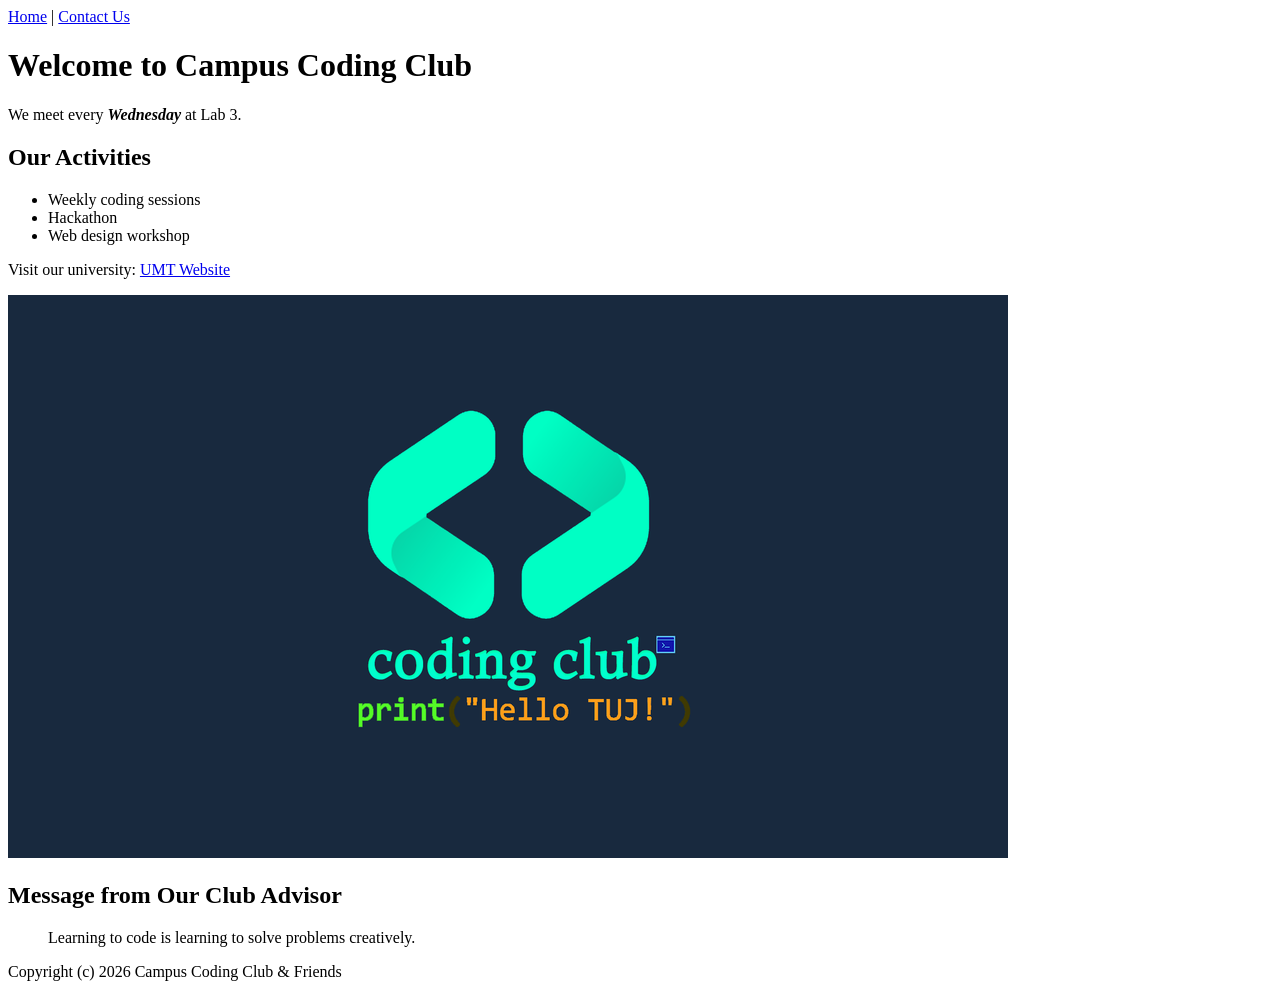
<file: Lab 1/index.html>
<!DOCTYPE html>
<html>
<head>
    <meta charset="utf-8">
    <title>Campus Coding Club - Home</title>
</head>
<body>

    <!-- Navigation links between the two pages -->
    <nav>
        <a href="index.html">Home</a> |
        <a href="contact.html">Contact Us</a>
    </nav>

    <!-- Main heading -->
    <h1>Welcome to Campus Coding Club</h1>

    <!-- Club meeting information -->
    <p>We meet every <strong><em>Wednesday</em></strong> at Lab 3.</p>

    <!-- List of club activities -->
    <h2>Our Activities</h2>
    <ul>
        <li>Weekly coding sessions</li>
        <li>Hackathon</li>
        <li>Web design workshop</li>
    </ul>

    <!-- Link to the university website -->
    <p>Visit our university:
        <a href="https://www.umt.edu.my">UMT Website</a>
    </p>

    <!-- Club image -->
    <img src="club.png" alt="Campus Coding Club">

    <!-- Quote from the club advisor -->
    <h2>Message from Our Club Advisor</h2>
    <blockquote>
        Learning to code is learning to solve problems creatively.
    </blockquote>

    <!-- Copyright information -->
    <p>Copyright (c) 2026 Campus Coding Club &amp; Friends</p>

</body>
</html>
</file>
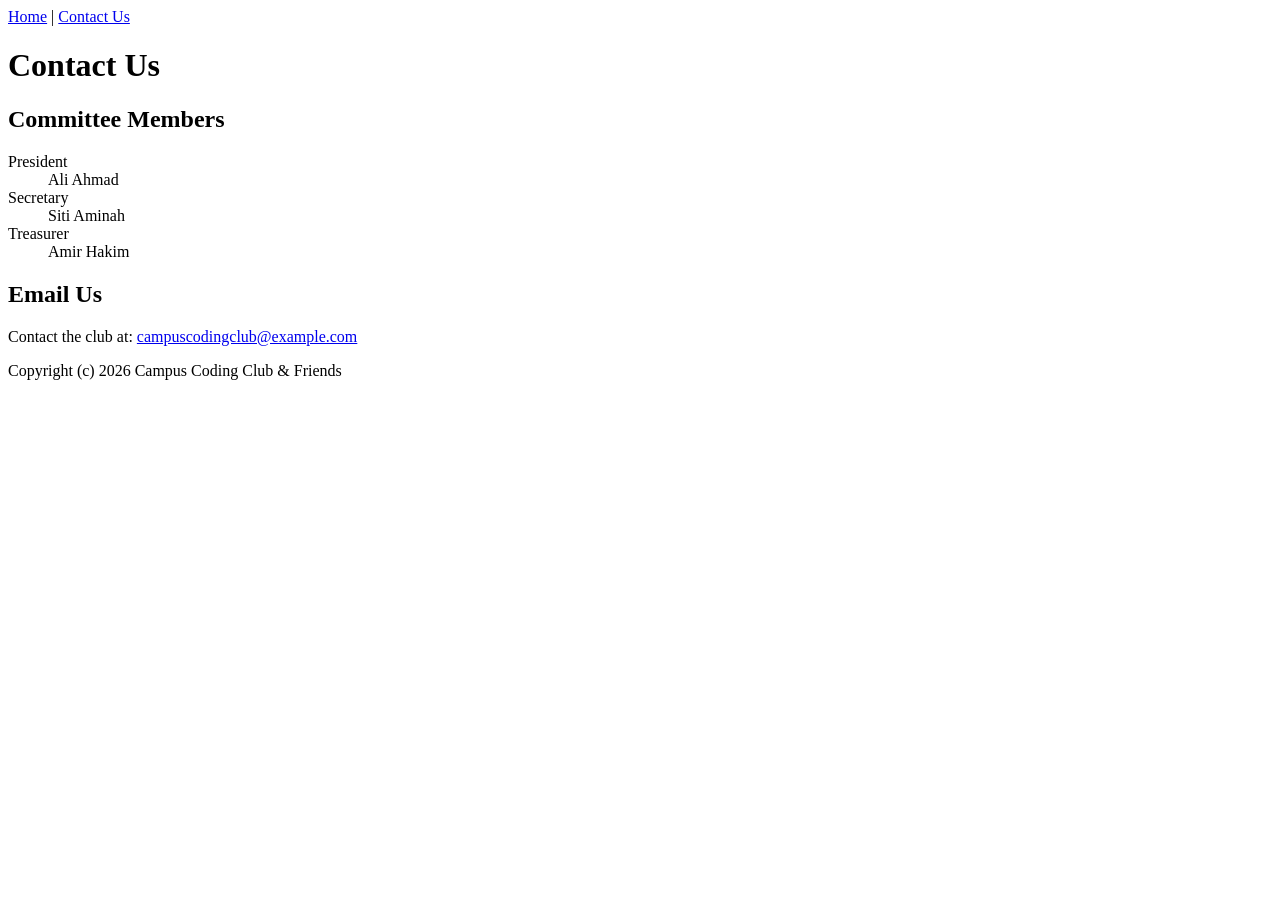
<file: Lab 1/contact.html>
<!DOCTYPE html>
<html>
<head>
    <meta charset="utf-8">
    <title>Campus Coding Club - Contact Us</title>
</head>
<body>

    <!-- Navigation links between the two pages -->
    <nav>
        <a href="index.html">Home</a> |
        <a href="contact.html">Contact Us</a>
    </nav>

    <!-- Main heading -->
    <h1>Contact Us</h1>

    <!-- Committee member positions and names -->
    <h2>Committee Members</h2>
    <dl>
        <dt>President</dt>
        <dd>Ali Ahmad</dd>

        <dt>Secretary</dt>
        <dd>Siti Aminah</dd>

        <dt>Treasurer</dt>
        <dd>Amir Hakim</dd>
    </dl>

    <!-- Email link for visitors -->
    <h2>Email Us</h2>
    <p>
        Contact the club at:
        <a href="mailto:campuscodingclub@example.com">
            campuscodingclub@example.com
        </a>
    </p>

    <!-- Copyright information -->
    <p>Copyright (c) 2026 Campus Coding Club &amp; Friends</p>

</body>
</html>
</file>
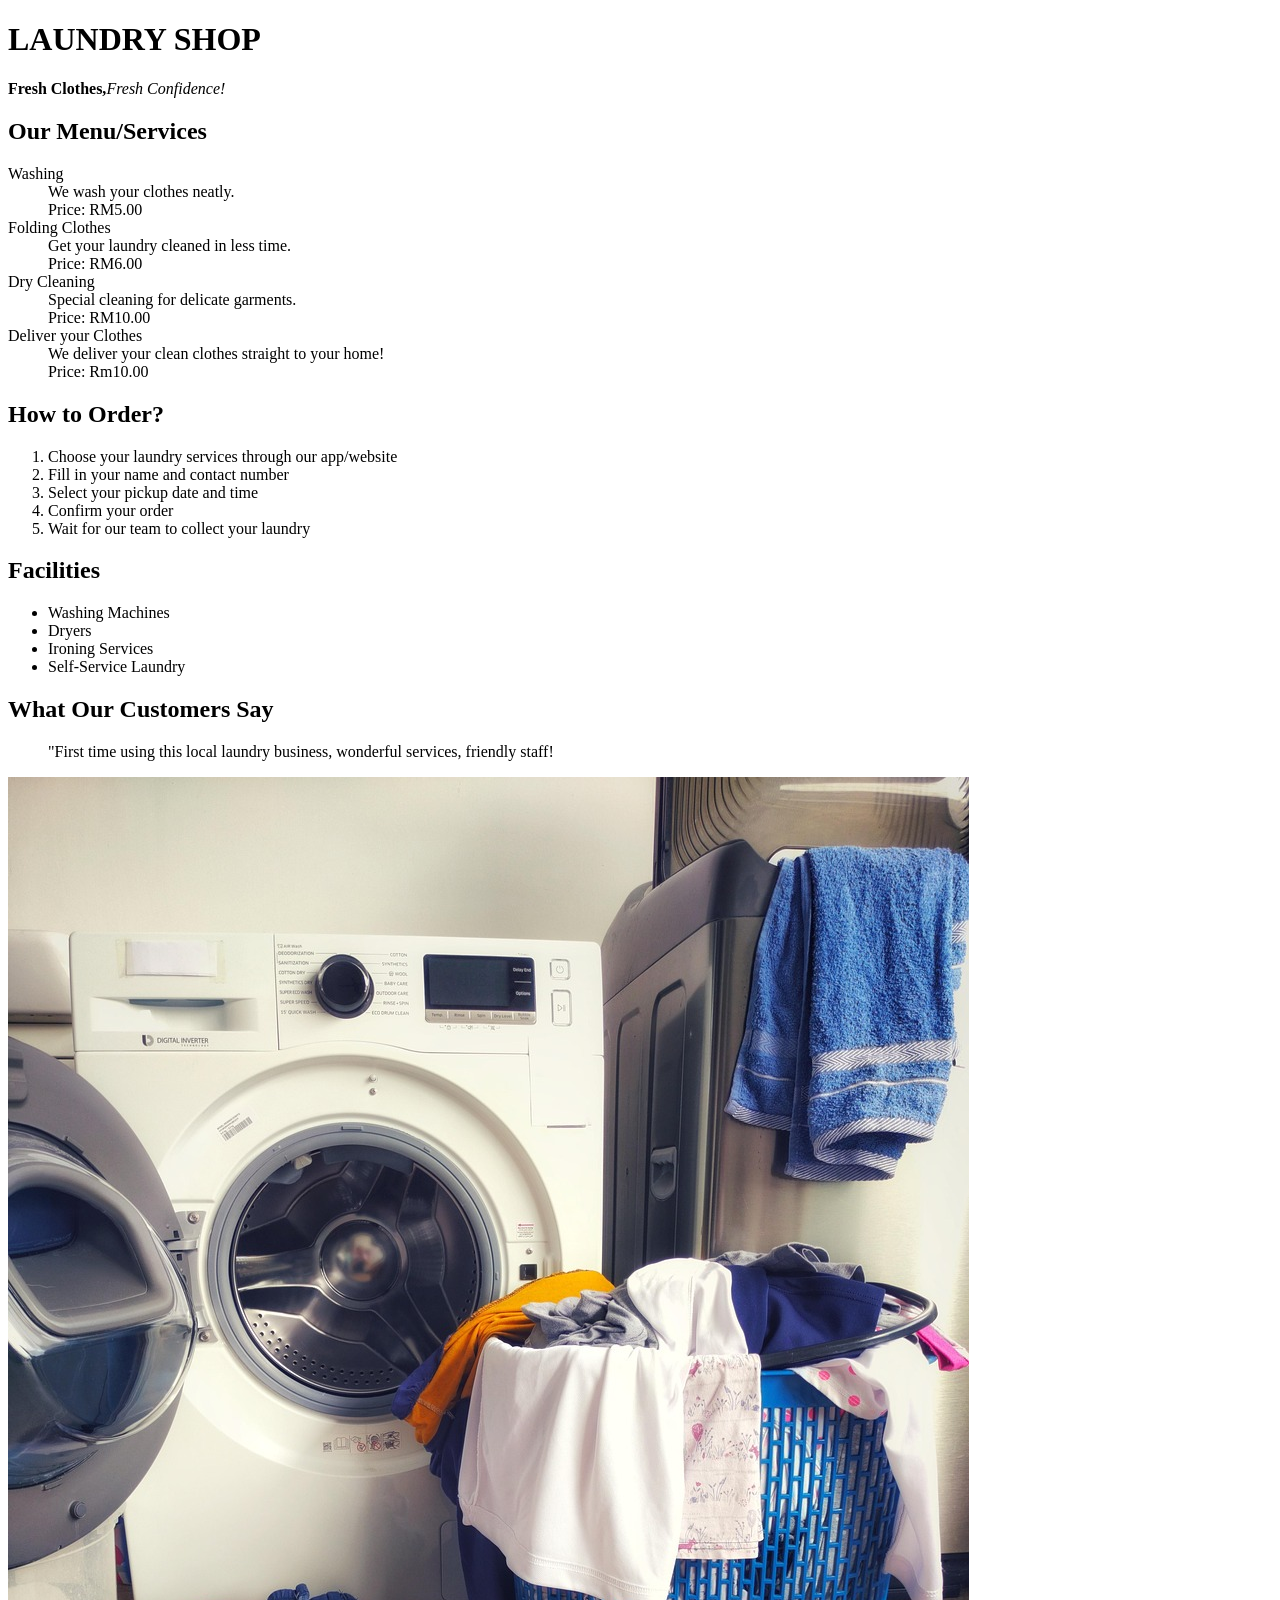
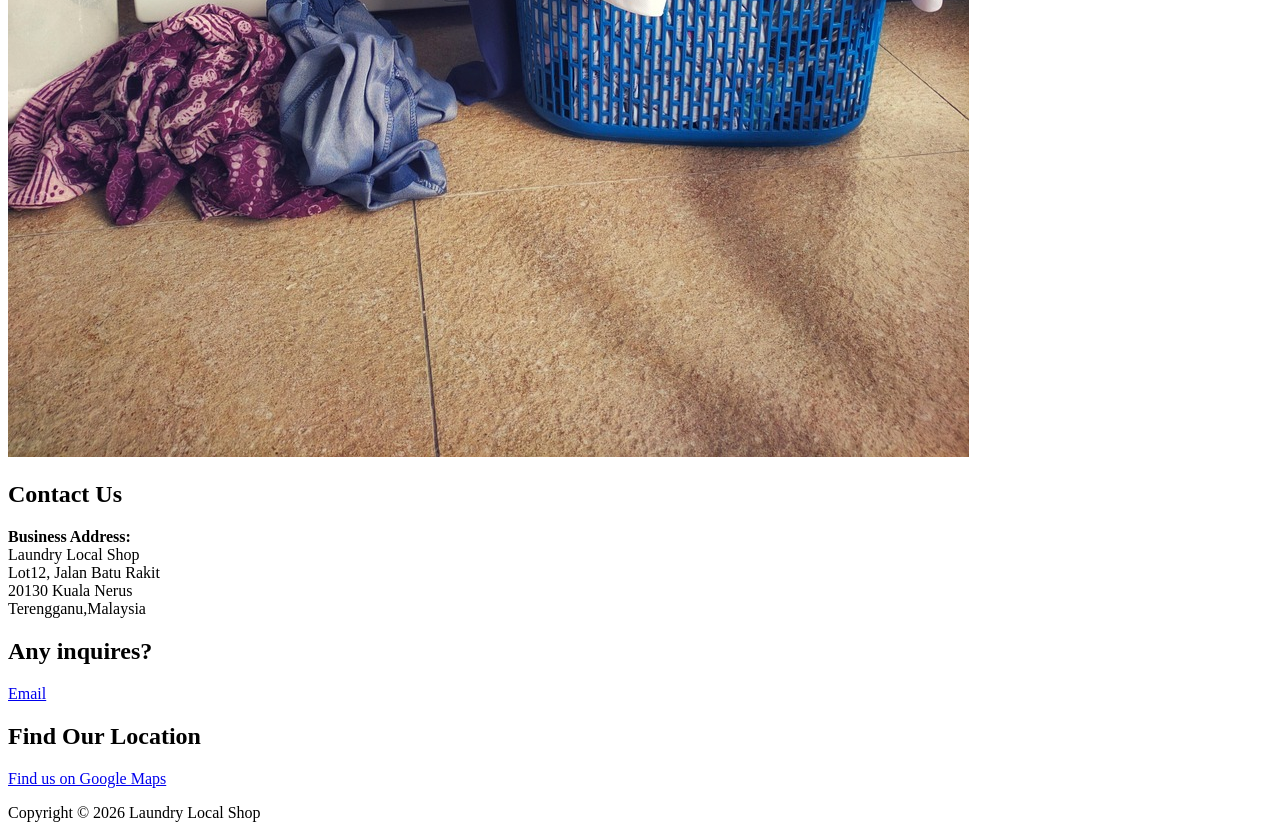
<file: Lab 1/lab1_ExerA.html>
<!DOCTYPE html>
<html lang="en">
    <head>
        <meta charset="utf-8">
        <title>Your trusted local business!</title>
        
    </head>

    <h1>LAUNDRY SHOP</h1>
        <strong>Fresh Clothes,</strong><em>Fresh Confidence!</em>
        <h2>Our Menu/Services</h2>

        <dl>
            <dt>Washing</dt>
            <dd>We wash your clothes neatly.<br>
                Price: RM5.00
            </dd>
            <dt>Folding Clothes</dt>
            <dd>Get your laundry cleaned in less time.<br>
                Price: RM6.00
            </dd>
            <dt>Dry Cleaning</dt>
            <dd>Special cleaning for delicate garments.<br>
                Price: RM10.00
            </dd>
            <dt>Deliver your Clothes</dt>
            <dd>We deliver your clean clothes straight to your home!<br>
                Price: Rm10.00
            </dd>
            
        </dl>

        <h2>How to Order?</h2>
        <ol>
            <li>Choose your laundry services through our app/website</li>
            <li>Fill in your name and contact number</li>
            <li>Select your pickup date and time</li>
            <li>Confirm your order</li>
            <li>Wait for our team to collect your laundry</li>
        </ol>

        <h2>Facilities</h2>
        <ul>
            <li>Washing Machines</li>
            <li>Dryers</li>
            <li>Ironing Services</li>
            <li>Self-Service Laundry</li>
        </ul>

        <h2>What Our Customers Say</h2>
        <blockquote>"First time using this local laundry business, wonderful services, friendly staff!</blockquote>

        <img src="laundry.jpg" alt="Our local laundry shop">

        <h2>Contact Us</h2>

        <p><strong>Business Address:</strong><br>
            Laundry Local Shop<br>
            Lot12, Jalan Batu Rakit<br>
            20130 Kuala Nerus<br>
            Terengganu,Malaysia
        </p>

        <h2>Any inquires?</h2>
        <a href="mailto:marsyanatasha18@gmail.com">Email </a>
        <h2>Find Our Location</h2>

        <a href="https://maps.google.com/"
            target="_blank">
            Find us on Google Maps
        </a>

        <footer>
            <p>Copyright &copy; 2026 Laundry Local Shop</p>
        </footer>
        
</html>
</file>
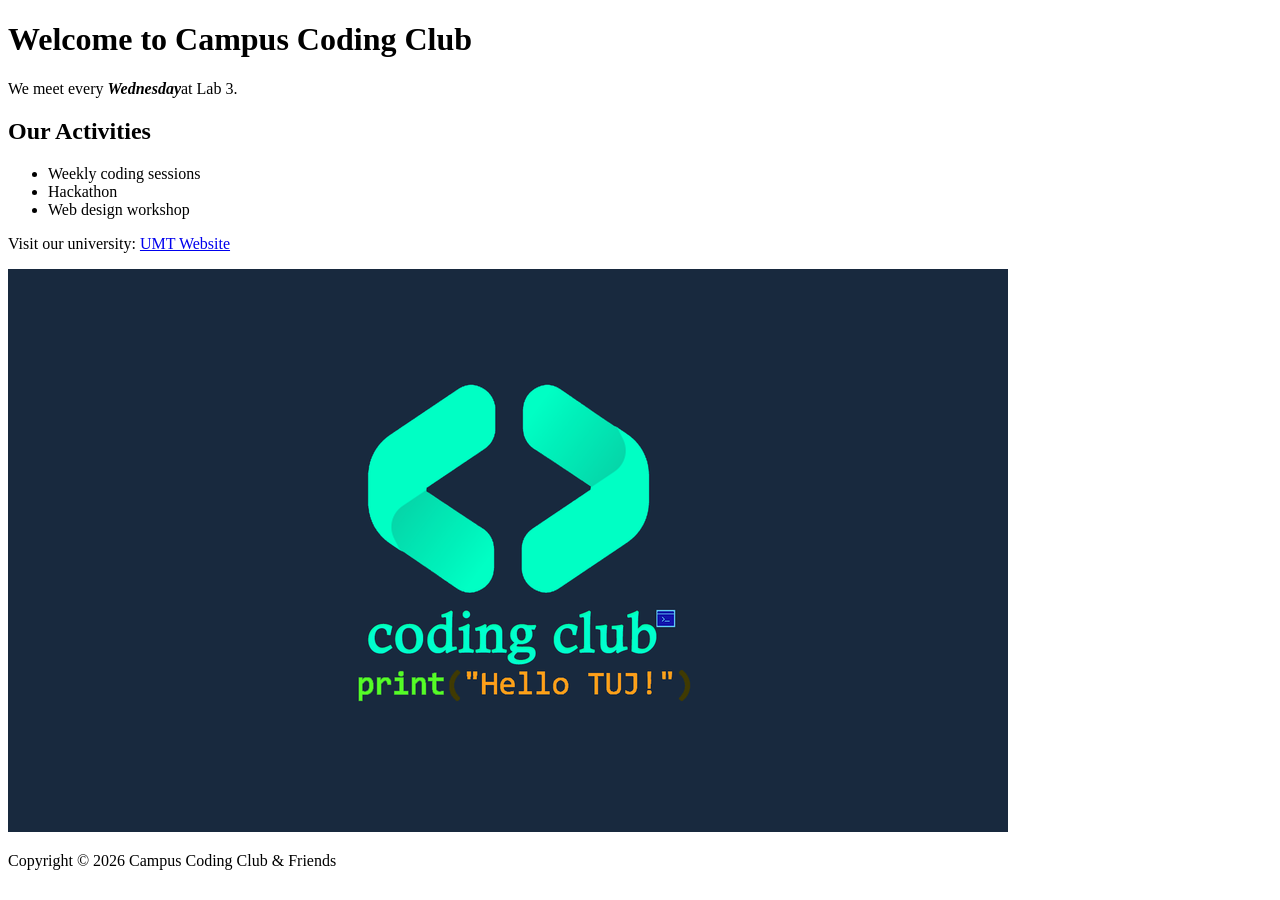
<file: Lab 1/lab1_ExerB.html>
<!DOCTYPE html>
<html lang="en">
    <head>
        <title>Campus Coding Club </title>
            <meta charset="utf-8">
    </head>
    <body>

        <!--Error 1 (Line 1):missing !DOCTYPE html>-->
        <!--Error 2 (Line 2):missing html lang="en">-->
        <!--Error 3 (Line 4):missing closing tag </title>>-->
        <!--Error 4 (Line 8):changed </h2> to </h1>>-->
        <!--Error 5 (Line 9):Corrected the nesting of <strong> and <em> tags, added missing </p> closing tag>-->
        <!--Error 6 (Line 10):Changed the closing tag <h2> to </h2>>-->
        <!--Error 7 (Line 12):missing closing lag </li>>-->
        <!--Error 8 (Line 15):Changed </ol? to </ul> to match the opening <ul>>-->
        <!--Error 9 (Line 16):added https:// to the UMT website URL>-->
        <!--Error 10 (Line 17):Added alt text to the image>-->
        <!--Error 11(Line 18):Changed (c) and & to special character &copy; and &amp;>-->
        <!--Error 12 (Line 20):missing closing tag </html>>-->

        <h1>Welcome to Campus Coding Club</h1>
            <p>We meet every <strong><em>Wednesday</em></strong>at Lab 3.</p>
                <h2>Our Activities</h2>
                <ul>
                    <li>Weekly coding sessions</li>
                    <li>Hackathon</li>
                    <li>Web design workshop</li>
                </ul>
                <p>Visit our university: <a href="https://www.umt.edu.my">UMT Website</a></p>
                <img src="club.png" alt="Campus Coding Club">
                <p>Copyright &copy; 2026 Campus Coding Club &amp; Friends</p>
    </body>
</html>
</file>
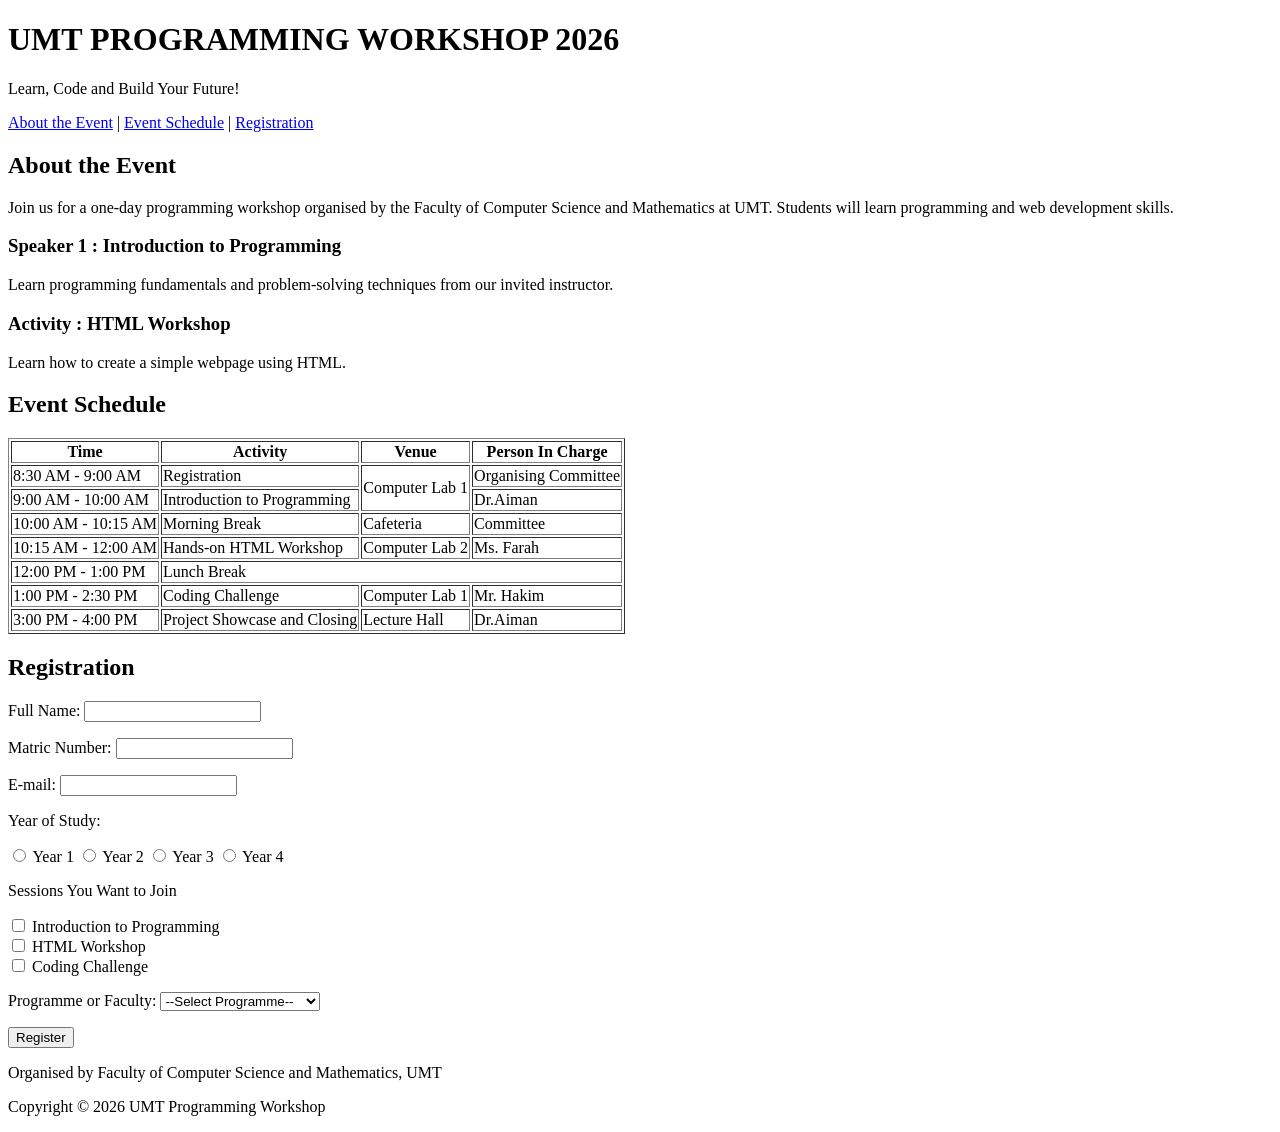
<file: Lab 2/lab2_ExerA.html>
<!DOCTYPE html>
<html lang="en">
    <head>
        <meta charset="utf-8">
        <title>UMT PROGRAMMING WORKSHOP 2026</title>
    </head>

    <body>

        <!--Header section-->
        <!--Event name and short tagline-->
        <header>
            <h1>UMT PROGRAMMING WORKSHOP 2026</h1>
            <p>Learn, Code and Build Your Future!</p>
        </header>

        <!--Navigation-->
        <nav>
            <a href="#about">About the Event</a> |
            <a href="#schedule">Event Schedule</a> |
            <a href="#register">Registration</a>
        </nav>

        <main>
            <!--Main and article : About the Event section-->
            <section id="about">
                <h2>About the Event</h2>
                <p>
                    Join us for a one-day programming workshop organised
                    by the Faculty of Computer Science and Mathematics at UMT.
                    Students will learn programming and web development skills.
                </p>
                <article>
                    <h3>Speaker 1 : Introduction to Programming</h3>
                    <p>
                        Learn programming fundamentals and problem-solving techniques 
                        from our invited instructor.
                    </p>
                </article>

                <article>
                    <h3>Activity : HTML Workshop</h3>
                    <p>
                        Learn how to create a simple webpage using HTML.
                    </p>
                </article>
            </section>

            <!--Event Schedule Section-->
            <section id="schedule">
                <h2>Event Schedule</h2>

                <!--Create table with border-->
                <table border="1">
                    <tr>
                        <th>Time</th>
                        <th>Activity</th>
                        <th>Venue</th>
                        <th>Person In Charge</th>
                    </tr>

                    <tr>
                        <td>8:30 AM - 9:00 AM</td>
                        <td>Registration</td>
                        <td rowspan="2">Computer Lab 1 </td>
                        <td>Organising Committee</td>
                    </tr>

                    <tr>
                        <td>9:00 AM - 10:00 AM</td>
                        <td>Introduction to Programming</td>
                        <td>Dr.Aiman</td>
                    </tr>

                    <tr>
                        <td>10:00 AM - 10:15 AM</td>
                        <td>Morning Break</td>
                        <td>Cafeteria</td>
                        <td>Committee</td>
                    </tr>

                    <tr>
                        <td>10:15 AM - 12:00 AM</td>
                        <td>Hands-on HTML Workshop</td>
                        <td>Computer Lab 2 </td>
                        <td>Ms. Farah</td>
                    </tr>

                    <tr>
                        <td>12:00 PM - 1:00 PM</td>
                        <td colspan="3">Lunch Break</td>
                    </tr>

                    <tr>
                        <td>1:00 PM - 2:30 PM</td>
                        <td>Coding Challenge</td>
                        <td>Computer Lab 1 </td>
                        <td>Mr. Hakim</td>
                    </tr>

                    <tr>
                        <td>3:00 PM - 4:00 PM</td>
                        <td>Project Showcase and Closing</td>
                        <td>Lecture Hall </td>
                        <td>Dr.Aiman</td>
                    </tr>
                </table>
            </section>

            <!--Registration section-->
            <section id="register">
                <h2>Registration</h2>
                <form action="register.html" method="post">

                    <!--Student Information-->
                    <p>
                        <label for="fullName">Full Name:</label>
                        <input type="text" id="fullName" name="fullName" required>
                    </p>

                    <p>
                        <label for="matricNumber">Matric Number:</label>
                        <input type="text" id="matricNumber" name="matricNumber" required>
                    </p>

                    <p>
                        <label for="email">E-mail:</label>
                        <input type="email" id="email" name="email" required>
                    </p>

                    <!--Year of Study Ratio button-->
                    <p>Year of Study:</p>

                    <input type="radio" id="year1" name="year" value="Year 1" required>
                    <label for="year1">Year 1</label>
                    
                    <input type="radio" id="year2" name="year" value="Year 2" required>
                    <label for="year2">Year 2</label>

                    <input type="radio" id="year3" name="year" value="Year 3" required>
                    <label for="year3">Year 3</label>

                    <input type="radio" id="year4" name="year" value="Year 4" required>
                    <label for="year4">Year 4</label>

                    <!--Session selection checkboxes-->
                    <p>Sessions You Want to Join</p>

                    <input type="checkbox" id="programming" name="sessions" value="Programming">
                    <label for="programming">Introduction to Programming</label><br>

                    <input type="checkbox" id="html" name="sessions" value="HTML Workshop">
                    <label for="html">HTML Workshop</label><br>

                    <input type="checkbox" id="challenge" name="sessions" value="Coding Challenge">
                    <label for="challenge">Coding Challenge</label><br>

                    <!--Programme drop-down list-->
                    <p>
                        <label for="programme">Programme or Faculty:</label>

                        <select id="programme" name="programme" required>
                            <option value="">--Select Programme--</option>
                            <option value="Software Engineering">Software Engineering</option>
                            <option value="Computer Science">Computer Science</option>
                            <option value="Information Technology">Information Technology</option>
                            <option value="Mathematics">Mathematics</option>
                        </select>
                    </p>

                    <!--Submit button-->
                    <input type="submit" value="Register">
                </form>
            </section>
        </main>

        <!--Footer Section-->
        <footer>
            <p>Organised by Faculty of Computer Science and Mathematics, UMT</p>
            <p>Copyright &copy; 2026 UMT Programming Workshop</p>
        </footer>
    </body>
</html>
</file>
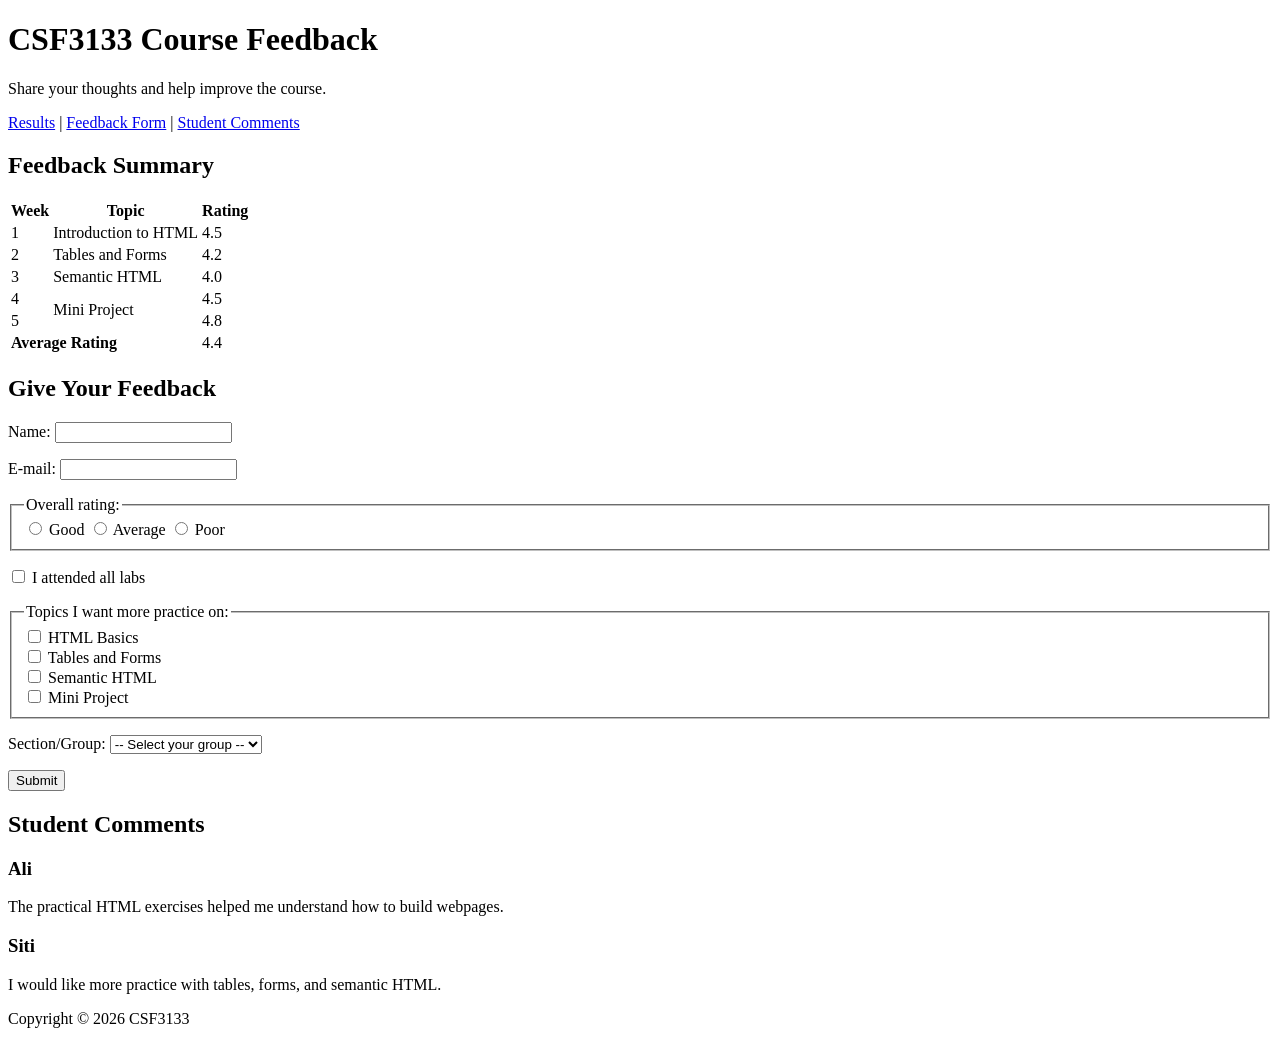
<file: Lab 2/lab2_ExerB.html>
<!DOCTYPE html>
<html lang="en">
<head>
    <meta charset="utf-8">
    <meta name="viewport" content="width=device-width, initial-scale=1.0">
    <title>CSF3133 Course Feedback</title>
</head>
<body>

    <!--
    Error 1 (Original Line 10): Incorrect closing tag </head>; it should be </header>.
    Error 2 (Original Line 18): Used <td> instead of <th> for the Rating column heading.
    Error 3 (Original Line 26): Missing closing </tr> tag for the Week 1 row.
    Error 4 (Original Line 27): Incorrect colspan="3" on Tables and Forms; removed the colspan.
    Error 5 (Original Line 32): Missing closing </td> tag after Semantic HTML.
    Error 6 (Original Line 39): Label for="name" did not match input id="fullname".
    Error 7 (Original Line 42): Radio buttons had different name attributes; changed them to name="rating".
    Error 8 (Original Line 47): Label for="labs" did not match checkbox id="lab".
    Error 9 (Original Line 49): Incorrect closing tag </from>; corrected to </form>.
    Error 10 (Original Line 52): Copyright entity was missing its semicolon; corrected to &copy;.
    -->

    <!-- Header section -->
    <header>
        <h1>CSF3133 Course Feedback</h1>
        <p>Share your thoughts and help improve the course.</p>
    </header>

    <!-- Navigation section -->
    <nav>
        <a href="#results">Results</a> |
        <a href="#form">Feedback Form</a> |
        <a href="#comments">Student Comments</a>
    </nav>

    <main>

        <!-- Feedback Summary Table -->
        <section id="results">
            <h2>Feedback Summary</h2>

            <table>
                <thead>
                    <tr>
                        <th scope="col">Week</th>
                        <th scope="col">Topic</th>
                        <th scope="col">Rating</th>
                    </tr>
                </thead>

                <tbody>
                    <tr>
                        <td>1</td>
                        <td>Introduction to HTML</td>
                        <td>4.5</td>
                    </tr>

                    <tr>
                        <td>2</td>
                        <td>Tables and Forms</td>
                        <td>4.2</td>
                    </tr>

                    <tr>
                        <td>3</td>
                        <td>Semantic HTML</td>
                        <td>4.0</td>
                    </tr>

                    <!-- Extension: Week 4 and Week 5 share the same topic -->
                    <tr>
                        <td>4</td>
                        <td rowspan="2">Mini Project</td>
                        <td>4.5</td>
                    </tr>

                    <tr>
                        <td>5</td>
                        <td>4.8</td>
                    </tr>

                    <!-- Extension: Average Rating row using colspan -->
                    <tr>
                        <td colspan="2"><strong>Average Rating</strong></td>
                        <td>4.4</td>
                    </tr>
                </tbody>
            </table>
        </section>

        <!-- Feedback Form section -->
        <section id="form">
            <h2>Give Your Feedback</h2>

            <form action="submit_feedback.php" method="post">

                <!-- Student name input -->
                <p>
                    <label for="fullname">Name:</label>
                    <input type="text" id="fullname" name="name" required>
                </p>

                <!-- Extension: E-mail input with matching label -->
                <p>
                    <label for="email">E-mail:</label>
                    <input type="email" id="email" name="email" required>
                </p>

                <!-- Extension: Overall rating with three radio options -->
                <fieldset>
                    <legend>Overall rating:</legend>

                    <input type="radio" id="good" name="rating" value="good" required>
                    <label for="good">Good</label>

                    <input type="radio" id="average" name="rating" value="average">
                    <label for="average">Average</label>

                    <input type="radio" id="poor" name="rating" value="poor">
                    <label for="poor">Poor</label>
                </fieldset>

                <!-- Attendance checkbox -->
                <p>
                    <input type="checkbox" id="lab" name="lab" value="yes">
                    <label for="lab">I attended all labs</label>
                </p>

                <!-- Extension: Checkboxes for topics needing more practice -->
                <fieldset>
                    <legend>Topics I want more practice on:</legend>

                    <input type="checkbox" id="htmlBasics" name="practice" value="HTML Basics">
                    <label for="htmlBasics">HTML Basics</label><br>

                    <input type="checkbox" id="tablesForms" name="practice" value="Tables and Forms">
                    <label for="tablesForms">Tables and Forms</label><br>

                    <input type="checkbox" id="semanticHTML" name="practice" value="Semantic HTML">
                    <label for="semanticHTML">Semantic HTML</label><br>

                    <input type="checkbox" id="miniProject" name="practice" value="Mini Project">
                    <label for="miniProject">Mini Project</label>
                </fieldset>

                <!-- Extension: Section/Group dropdown list -->
                <p>
                    <label for="sectionGroup">Section/Group:</label>

                    <select id="sectionGroup" name="sectionGroup" required>
                        <option value="">-- Select your group --</option>
                        <option value="Group A">Group A</option>
                        <option value="Group B">Group B</option>
                        <option value="Group C">Group C</option>
                    </select>
                </p>

                <!-- Submit feedback button -->
                <p>
                    <button type="submit">Submit</button>
                </p>

            </form>
        </section>

        <!-- Extension: Student Comments section -->
        <section id="comments">
            <h2>Student Comments</h2>

            <!-- First student comment -->
            <article>
                <h3>Ali</h3>
                <p>The practical HTML exercises helped me understand how to build webpages.</p>
            </article>

            <!-- Second student comment -->
            <article>
                <h3>Siti</h3>
                <p>I would like more practice with tables, forms, and semantic HTML.</p>
            </article>
        </section>

    </main>

    <!-- Footer section -->
    <footer>
        <p>Copyright &copy; 2026 CSF3133</p>
    </footer>

</body>
</html>
</file>
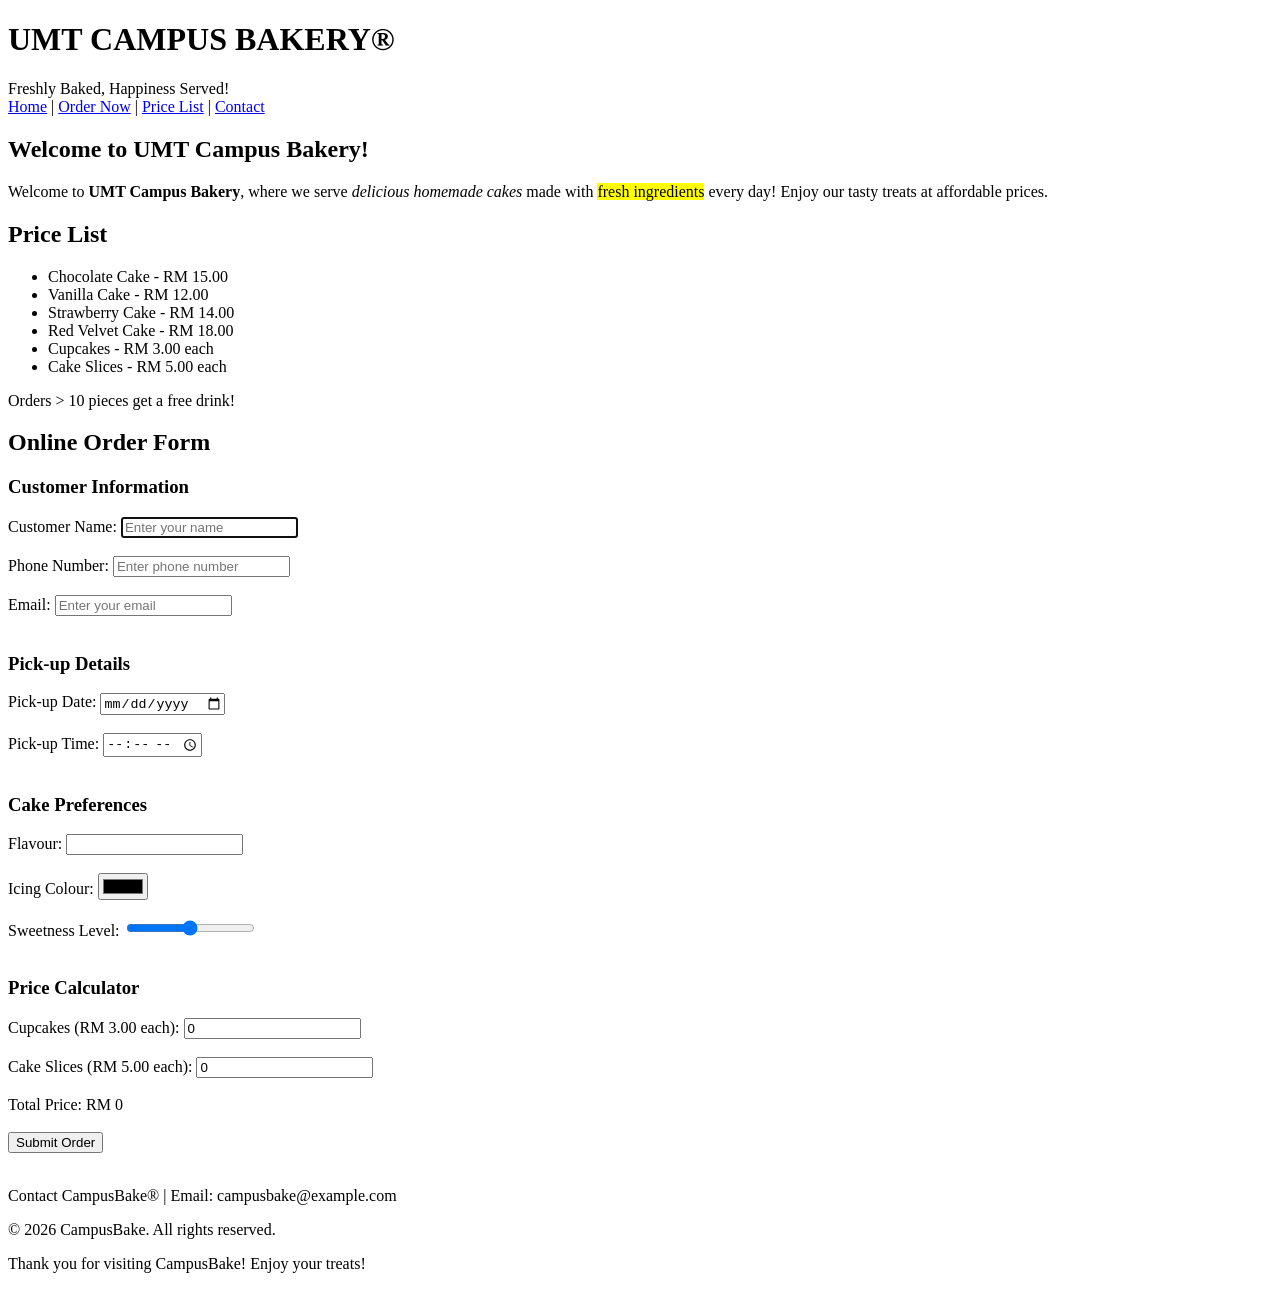
<file: Lab 3/lab3_ExerA.html>
<!DOCTYPE html>
<html lang="en">

<head>
    <meta charset="UTF-8">
    <title>UMT CAMPUS BAKERY</title>
</head>

<!-- Header and navigation-->
<header>

    <div id="header">
        <h1>UMT CAMPUS BAKERY&reg;</h1>
        <span>Freshly Baked, Happiness Served!</span>
    </div>

</header>

<nav>

    <div id="nav">
        <a href="#header">Home</a> |
        <a href="#content">Order Now</a> |
        <a href="#sidebar">Price List</a> |
        <a href="#footer">Contact</a>
    </div>

</nav>
    
<!-- content -->
<section>

    <div id="content">

        <h2>Welcome to UMT Campus Bakery!</h2>

        <p>
            Welcome to <strong>UMT Campus Bakery</strong>, where we serve
            <em>delicious homemade cakes</em> made with
            <mark>fresh ingredients</mark> every day!
            Enjoy our tasty treats at affordable prices.
        </p>

    </div>

    <div id="sidebar">

        <h2>Price List</h2>

        <ul>
            <li>Chocolate Cake - RM 15.00</li>
            <li>Vanilla Cake - RM 12.00</li>
            <li>Strawberry Cake - RM 14.00</li>
            <li>Red Velvet Cake - RM 18.00</li>
            <li>Cupcakes - RM 3.00 each</li>
            <li>Cake Slices - RM 5.00 each</li>
        </ul>

        <p>Orders &gt; 10 pieces get a free drink!</p>

    </div>

    <h2>Online Order Form</h2>

        <!-- Order form and price calculator -->
        <form action="#" method="post"
              oninput="total.value = (cupcakes.value * 3) + (cakeSlices.value * 5)">

            <!-- Customer Information -->
            <h3>Customer Information</h3>

            <label>Customer Name:</label>
            <input type="text" name="customerName"
                   placeholder="Enter your name"
                   required autofocus>
            <br><br>

            <label>Phone Number:</label>
            <input type="tel" name="phone"
                   placeholder="Enter phone number"
                   required>
            <br><br>

            <label>Email:</label>
            <input type="email" name="email"
                   placeholder="Enter your email"
                   required>
            <br><br>

            <!-- Pick-up Details -->
            <h3>Pick-up Details</h3>

            <label>Pick-up Date:</label>
            <input type="date" name="date">
            <br><br>

            <label>Pick-up Time:</label>
            <input type="time" name="time">
            <br><br>

            <!-- Flavour Selection -->
            <h3>Cake Preferences</h3>

            <label>Flavour:</label>
            <input type="text" name="flavour" list="flavours">

            <datalist id="flavours">
                <option value="Chocolate">
                <option value="Vanilla">
                <option value="Strawberry">
                <option value="Red Velvet">
            </datalist>
            <br><br>

            <label>Icing Colour:</label>
            <input type="color" name="icingColour">
            <br><br>

            <label>Sweetness Level:</label>
            <input type="range" name="sweetness"
                   min="1" max="5" step="1">
            <br><br>

            <!-- Price Calculator -->
            <h3>Price Calculator</h3>

            <label>Cupcakes (RM 3.00 each):</label>
            <input type="number" name="cupcakes"
                   min="0" value="0">
            <br><br>

            <label>Cake Slices (RM 5.00 each):</label>
            <input type="number" name="cakeSlices"
                   min="0" value="0">
            <br><br>

            <label>Total Price:</label>
            RM <output name="total" for="cupcakes cakeSlices">0</output>

            <br><br>

            <!-- Submit Button -->
            <input type="submit" value="Submit Order"><br><br>

        </form>

</section>

<!--footer-->
<footer>

    <div id="footer">

        <p>
            Contact CampusBake&reg; |
            Email: campusbake@example.com
        </p>

        <p>
            &copy; 2026 CampusBake. All rights reserved.
        </p>

        <p>
            Thank you for visiting CampusBake!&nbsp;Enjoy your treats!
        </p>

    </div>

</footer>

</html>

<!--
7. TESTING OBSERVATIONS:

Test 1: Click Submit with all fields empty.
Observation: The browser displays a validation message because
the required fields are empty. The form cannot be submitted.

Test 2: Enter "myemail" in the email field and submit again.
Observation: Fill in the other required fields first (customer
name and phone number). The browser displays a validation
message because "myemail" is not a valid email address.
The form cannot be submitted until a valid email is entered.
-->
</file>
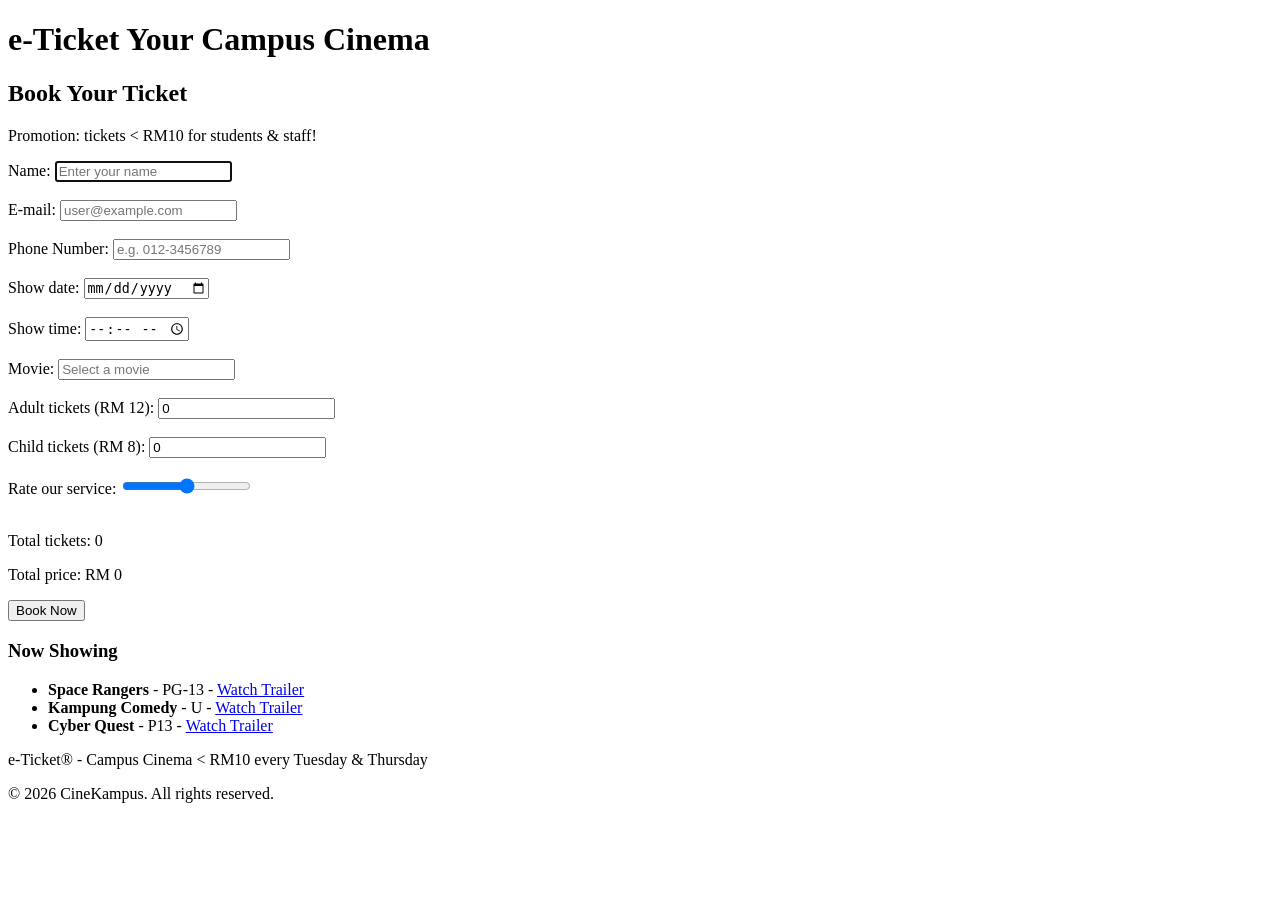
<file: Lab 3/lab3_ExerB.html>
<!DOCTYPE html>
<html lang="en">
<head>
    <meta charset="utf-8">
    <title>Ticket Booking</title>
</head>
<body>

    <!-- 
    Errors:
    - Error 1 (Line 1): Malformed DOCTYPE declaration. Fixed to <!DOCTYPE html>.
    - Error 2 (Line 9): Unclosed <h1> tag and misnested <span>. Fixed to <h1>e-Ticket <span>Your Campus Cinema</span></h1>.
    - Error 3 (Line 11): <span id="content"> should be a block-level container <div id="content">. Changed <span> to <div> (and closing tag on Line 36).
    - Error 4 (Line 13): Unescaped '<' symbol in text ("< RM10"). Fixed using entity &lt; RM10.
    - Error 5 (Line 14): String concatenation in oninput causing string joining. Fixed to numeric calculation using parseInt(): (parseInt(adult.value)||0) + (parseInt(child.value)||0).
    - Error 6 (Line 18): Misspelled attribute type="emial". Fixed to type="email" and added required attribute.
    - Error 7 (Line 23): <datalist> id mismatch ("movielist" vs "movies"). Fixed datalist id to "movies".
    - Error 8 (Line 31): Range slider min/max inverted (min="5" max="1"). Fixed to min="1" max="5".
    - Error 9 (Line 33): Incorrect for attribute on <output> ("adult kid" instead of "adult child"). Fixed to for="adult child".
    - Error 10 (Line 38): Incorrect capitalization in HTML entity &Copy;. Fixed to &copy;.
    -->

    <!-- Header Section -->
    <div id="header">
        <h1>e-Ticket <span>Your Campus Cinema</span></h1>
    </div>

    <!-- Content Section -->
    <div id="content">
        <h2>Book Your Ticket</h2>
        <p>Promotion: tickets &lt; RM10 for students &amp; staff!</p>

        <!-- Booking Form with calculations for total tickets and total price -->
        <form action="booking.php" oninput="
            total.value = (parseInt(adult.value)||0) + (parseInt(child.value)||0);
            price.value = (parseInt(adult.value)||0) * 12 + (parseInt(child.value)||0) * 8;
        ">
            <!-- Name Input -->
            <label for="name">Name: </label>
            <input type="text" id="name" name="name" placeholder="Enter your name" required autofocus><br><br>

            <!-- Email Input -->
            <label for="email">E-mail:</label>
            <input type="email" id="email" name="email" placeholder="user@example.com" required><br><br>

            <!-- Phone Input (Part 2 Requirement) -->
            <label for="phone">Phone Number:</label>
            <input type="tel" id="phone" name="phone" placeholder="e.g. 012-3456789" required><br><br>

            <!-- Show Date Input -->
            <label for="date">Show date: </label>
            <input type="date" id="date" name="date"><br><br>

            <!-- Show Time Input (Part 2 Requirement) -->
            <label for="time">Show time: </label>
            <input type="time" id="time" name="time"><br><br>

            <!-- Movie Selection Datalist -->
            <label for="movie">Movie:</label>
            <input id="movie" name="movie" list="movies" placeholder="Select a movie"><br><br>
            <datalist id="movies">
                <option value="Space Rangers">
                <option value="Kampung Comedy">
            </datalist>

            <!-- Ticket Quantities -->
            <label for="adult">Adult tickets (RM 12):</label>
            <input type="number" id="adult" name="adult" value="0" min="0"><br><br>

            <label for="child">Child tickets (RM 8):</label>
            <input type="number" id="child" name="child" value="0" min="0"><br><br>

            <!-- Service Rating Slider -->
            <label for="rating">Rate our service: </label>
            <input type="range" id="rating" name="rating" min="1" max="5"><br><br>

            <!-- Outputs for Total Tickets and Price -->
            <p>Total tickets: <output name="total" for="adult child">0</output></p>
            <p>Total price: RM <output name="price" for="adult child">0</output></p>

            <input type="submit" value="Book Now">
        </form>
    </div>

    <!-- Sidebar Section (Part 2 Requirement) -->
    <div id="sidebar">
        <h3>Now Showing</h3>
        <ul>
            <li><strong>Space Rangers</strong> - <span>PG-13</span> - <a href="#trailer1">Watch Trailer</a></li>
            <li><strong>Kampung Comedy</strong> - <span>U</span> - <a href="#trailer2">Watch Trailer</a></li>
            <li><strong>Cyber Quest</strong> - <span>P13</span> - <a href="#trailer3">Watch Trailer</a></li>
        </ul>
    </div>

    <!-- Footer Section -->
    <div id="footer">
        <p>e-Ticket&reg; - Campus Cinema &lt; RM10 every Tuesday &amp; Thursday</p>
        <p>&copy; 2026 CineKampus. All rights reserved.</p>
    </div>

</body>
</html>
</file>
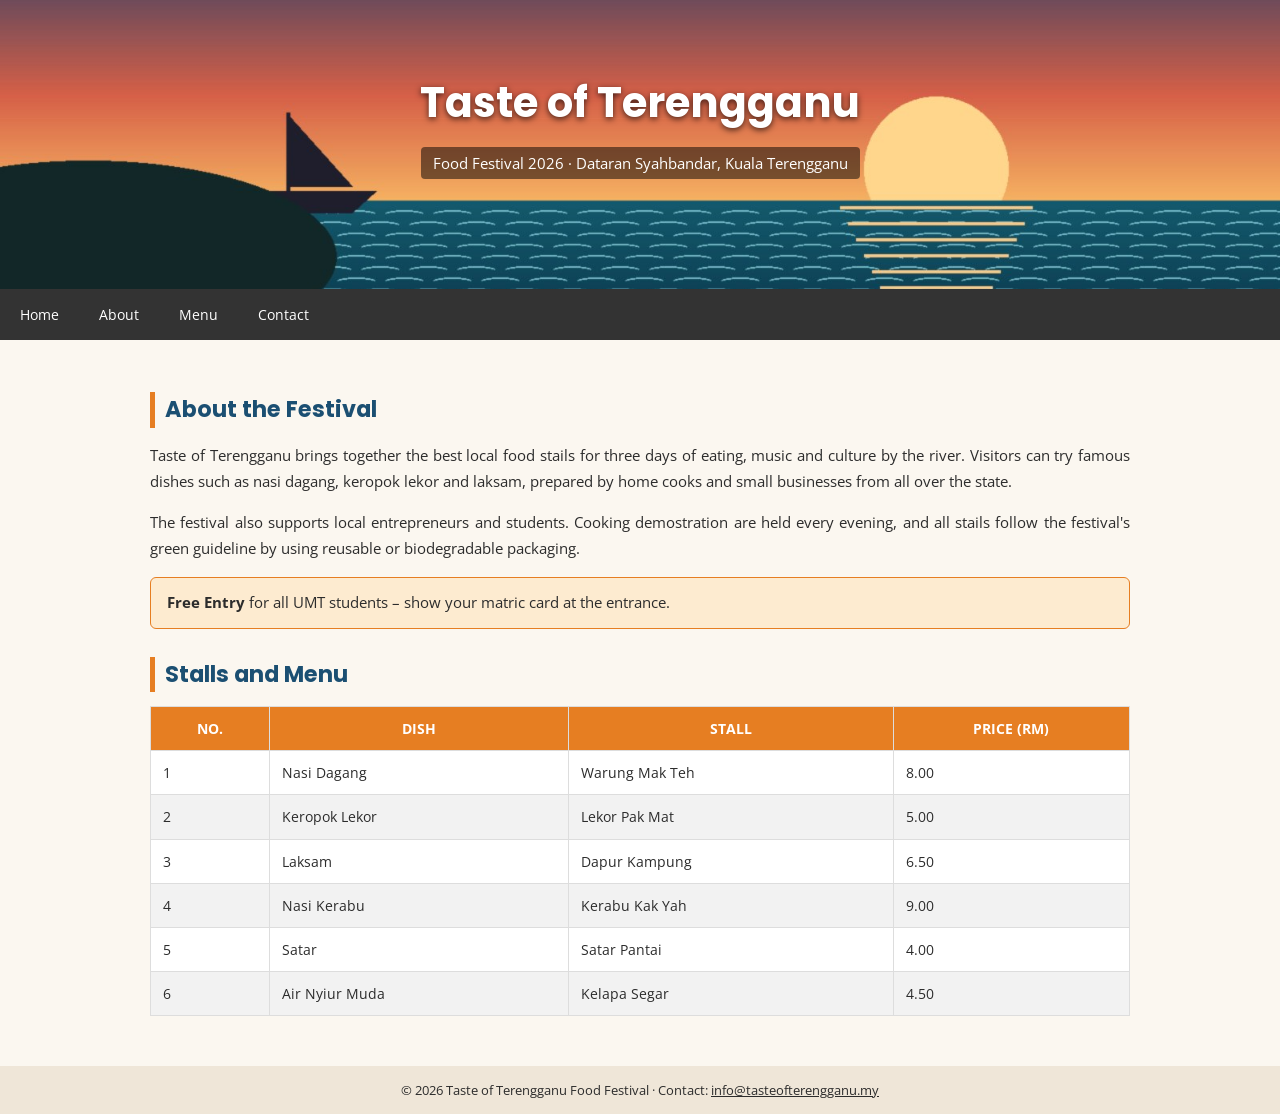
<file: Lab 5/Exercise A/food.html>
<!DOCTYPE html>
<html lang="en">
    <head>
        <meta charset="UTF-8">
        <meta name="viewport" content="width=device-width, initial-scale=1">
        <title>Taste of Terengganu Food Festival 2026</title>

        <!--Google font for headings(Poppins), text (Open Sans)-->
        <link rel="preconnect" href="https://fonts.googleapis.com">
        <link rel="preconnect" href="https://fonts.gstatic.com" crossorigin>
        <link href="https://fonts.googleapis.com/css2?family=Open+Sans:wght@400;600&amp;family=Poppins:wght@600;700&amp;display=swap" rel="stylesheet">
        
        <!--External CSS-->
        <link rel="stylesheet" href="food.css">
        <!--Internal CSS-->
        <style>
            h2{
                color:#1B4F72;
                border-left:5px solid #E67E22;
                padding-left:10px;
            }
        </style>
    </head>
    <body>

        <!--Header with background image-->
        <header id="home">
            <h1>Taste of Terengganu</h1>
            <p>Food Festival 2026 &middot; Dataran Syahbandar, Kuala Terengganu</p>
        </header>

        <!--Horizontal navigation bar-->
        <nav>
            <ul>
                <li><a class="active" href="#home">Home</a></li>
                <li><a href="#about">About</a></li>
                <li><a href="#menu">Menu</a></li>
                <li><a href="#contact">Contact</a></li>
            </ul>
        </nav>

        
        <main>
            <!--Content section and text format-->
            <section  id="about">
                <h2>About the Festival</h2>
                <p>Taste of Terengganu brings together the best local food stails for three days of eating, music and culture by the river.
                    Visitors can try famous dishes such as nasi dagang, keropok lekor and laksam, prepared by home cooks and small businesses from all over the state.
                </p>
                <p>The festival also supports local entrepreneurs and students. Cooking demostration are held every evening, and all stails follow
                    the festival's green guideline by using reusable or biodegradable packaging.
                </p>
                
                <!--Inline and Internal CSs-->
                <p style="background-color:#FDEBD0;border:1px solid #E67E22; padding:12px 16px; border-radius:6px; text-align:left"><strong>Free Entry</strong> for all UMT students &ndash; show your matric card at the entrance.</p>
            </section>

            <!--Styled table-->
            <section id="menu">
                <h2>Stalls and Menu</h2>
                <table id="stalls">
                    <thead>
                        <tr><th>No.</th><th>Dish</th><th>Stall</th><th>Price (RM)</th></tr>
                    </thead>
                    <tbody>
                        <tr><td>1</td><td>Nasi Dagang</td><td>Warung Mak Teh</td><td>8.00</td></tr>
                        <tr><td>2</td><td>Keropok Lekor</td><td>Lekor Pak Mat</td><td>5.00</td></tr>
                        <tr><td>3</td><td>Laksam</td><td>Dapur Kampung</td><td>6.50</td></tr>
                        <tr><td>4</td><td>Nasi Kerabu</td><td>Kerabu Kak Yah</td><td>9.00</td></tr>
                        <tr><td>5</td><td>Satar</td><td>Satar Pantai</td><td>4.00</td></tr>
                        <tr><td>6</td><td>Air Nyiur Muda</td><td>Kelapa Segar</td><td>4.50</td></tr>
                    </tbody>
                </table>
            </section>
        </main>

        <!--footer-->
        <footer id="contact">
            <p>&copy; 2026 Taste of Terengganu Food Festival &middot; Contact: <a href="mailto:info@tasteofterengganu.my">info@tasteofterengganu.my</a></p>
        </footer>

    </body>
</html>
</file>
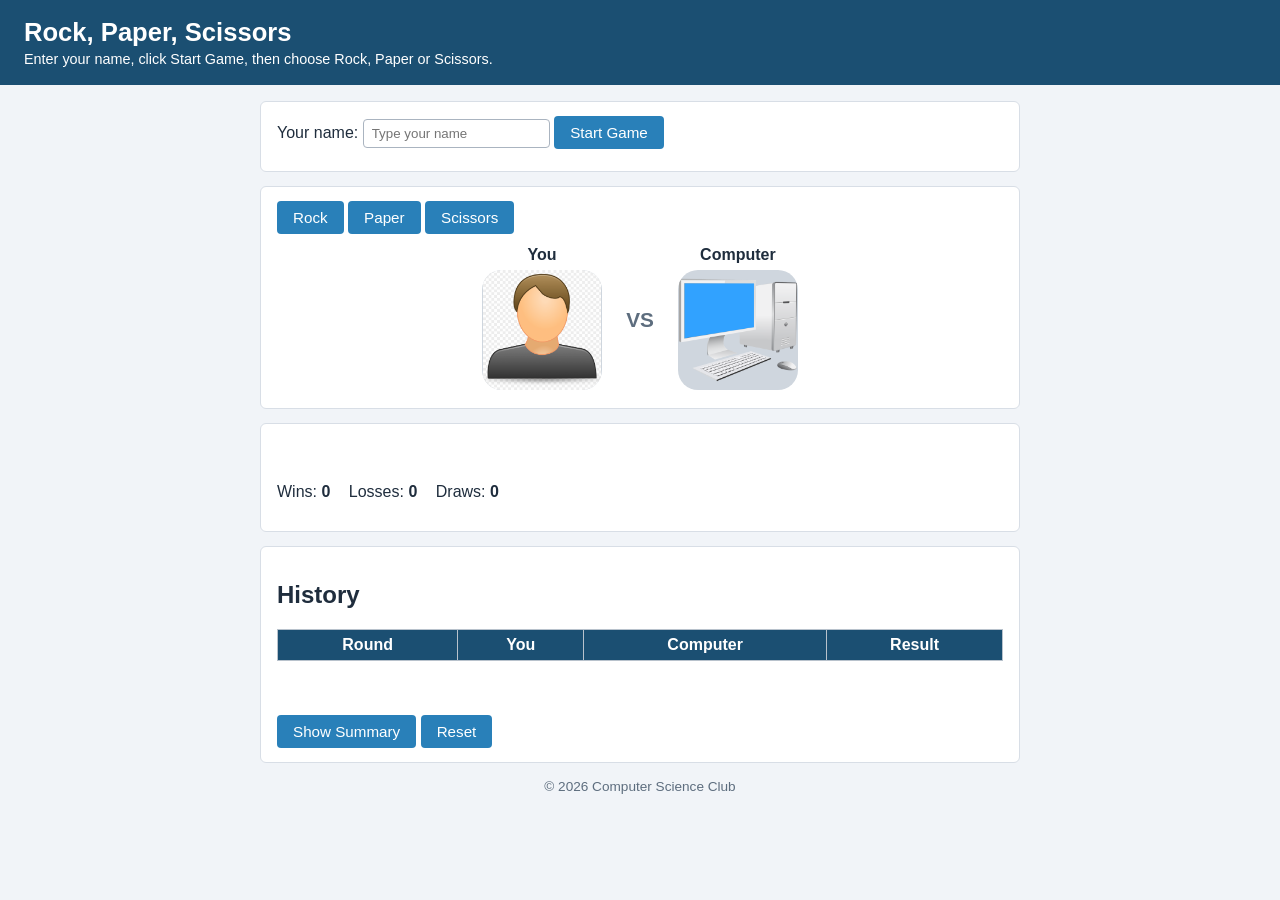
<file: Lab 6/Problem A/lab6_ExerA.html>
<!DOCTYPE html>
<html lang="en">
<head>
  <meta charset="utf-8">
  <meta name="viewport" content="width=device-width, initial-scale=1">
  <title>Rock, Paper, Scissors</title>
  <!-- Link to external style sheet-->
  <link rel="stylesheet" href="style.css">
</head>
<body>

    <!-- a header with the game title and a short introduction-->
  <header>
    <h1>Rock, Paper, Scissors</h1>
    <p>Enter your name, click Start Game, then choose Rock, Paper or Scissors.</p>
  </header>

  <main>
    <!-- a player section with a Name text input and a Start Game button -->
    <section id="playerSection">
      <label for="playerName">Your name:</label>
      <input type="text" id="playerName" placeholder="Type your name">
      <button onclick="startGame()">Start Game</button>
      <p id="welcome"></p>
    </section>

    <!-- a game section with three buttons - rock paper scissors -->
     <!-- each calling playRound() and two images of player and computer-->
    <section id="gameSection">
      <div class="choices">
        <button onclick="playRound('rock')">Rock</button>
        <button onclick="playRound('paper')">Paper</button>
        <button onclick="playRound('scissors')">Scissors</button>
      </div>
      <div class="arena">
        <figure>
          <figcaption>You</figcaption>
          <img id="playerImg" alt="Player" src="player.png">
        </figure>
        <span class="vs">VS</span>
        <figure>
          <figcaption>Computer</figcaption>
          <img id="computerImg" alt="Computer" src="computer.png">
        </figure>
      </div>
    </section>

    <!-- a result section with id result and a scoreboard showing wins,losses and draws -->
    <section id="resultSection">
      <p id="result"></p>
      <p class="score">
        Wins: <span id="wins">0</span>
        Losses: <span id="losses">0</span>
        Draws: <span id="draws">0</span>
      </p>
    </section>

    <!-- a history section with a table id history -->
    <!-- whose header row is Round, You, Computer, Result-->
    <section id="historySection">
      <h2>History</h2>
      <table id="history">
        <thead>
          <tr><th>Round</th><th>You</th><th>Computer</th><th>Result</th></tr>
        </thead>
      </table>

      <!--a Show Summary button, a Reset button-->
      <p id="summary"></p>
      <button onclick="showSummary()">Show Summary</button>
      <button onclick="resetGame()">Reset</button>
    </section>
  </main>

  <!-- footer with startTime and copyright -->
  <footer>
    <p id="startTime"></p>
    <p>&copy; 2026 Computer Science Club</p>
  </footer>

  <!-- Link the external JavaScript file just before the closing body tag -->
  <script src="game.js"></script>
</body>
</html>
</file>
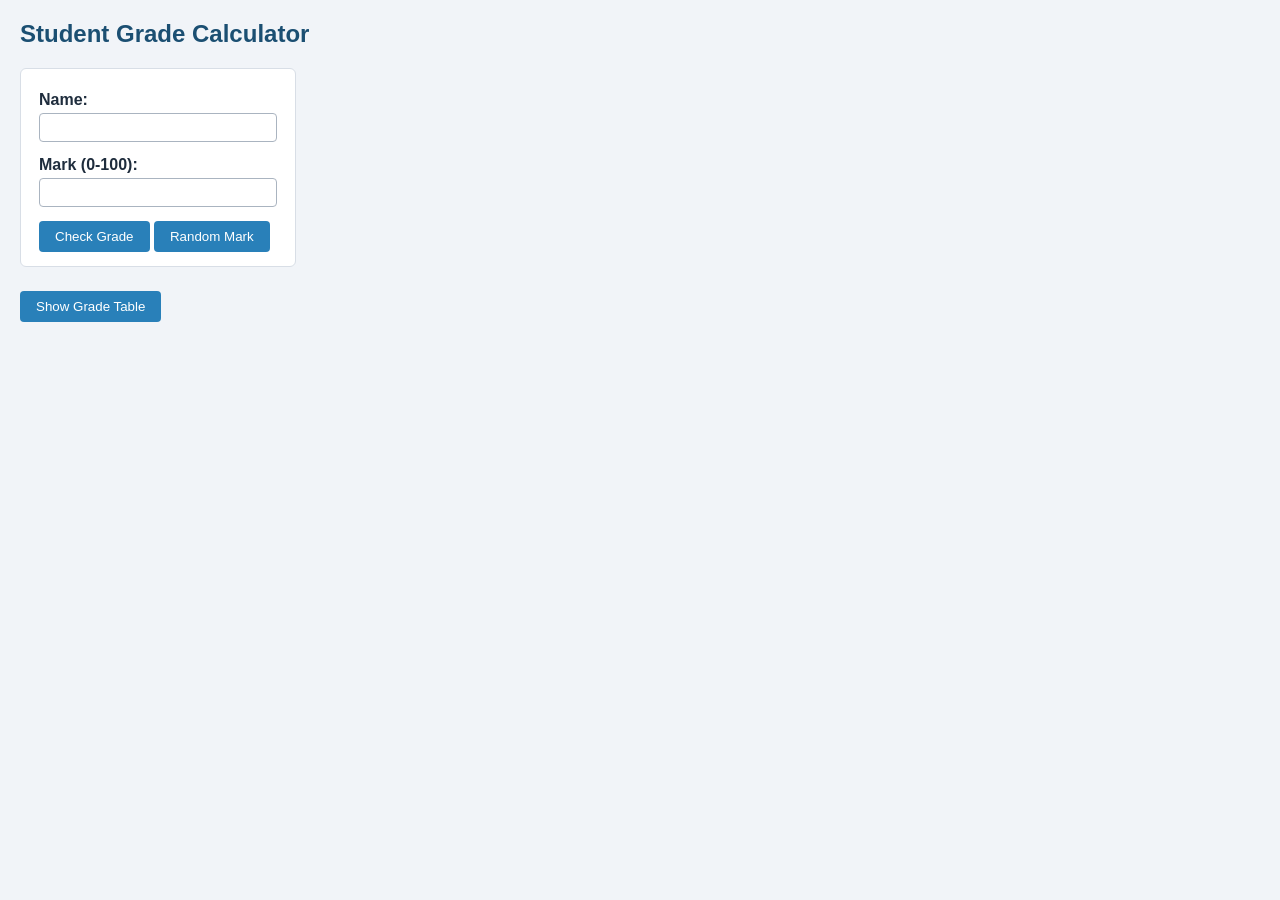
<file: Lab 6/Problem B/grade.html>
<!DOCTYPE html>
<!--
  Error 1 (grade.html, Line 9):  onsubmit="checkMark()" must be onsubmit="return checkMark()", otherwise
                                 the false returned by validation is ignored and the form is still submitted.
  Error 2 (grade.html, Line 17): onclick="showtable()" must be showTable() - JavaScript is case-sensitive,
                                 so the button did nothing ("showtable is not defined").
  Error 3 (grade.html, Line 19): <script src="grades.js"> must be "grade.js" - the file name was wrong,
                                 so no JavaScript was loaded and nothing happened when the button was clicked.
  -->
<html lang="en">
<head>
  <meta charset="utf-8">
  <title>Grade Calculator</title>
 
  <!--Link to external style.css-->
  <link rel="stylesheet" href="style.css">
</head>
<body>
  <h2>Student Grade Calculator</h2>
  <!-- FIXED (Error 1): onsubmit now uses "return" so a false value stops the form from reloading the page -->
  <form name="gradeForm" onsubmit="return checkMark()">
    <label for="name">Name:</label>
    <input type="text" id="name" name="name"><br>
    <label for="mark">Mark (0-100):</label>
    <input type="text" id="mark" name="mark"><br>
    <button type="submit">Check Grade</button>
    <!-- Added random mark button so it does not submit the form) -->
    <button type="button" onclick="randomMark()">Random Mark</button>
  </form>
  <p id="result"></p>
  <!-- added date and time the grade was checked -->
  <p id="checkedOn"></p>
  <!-- FIXED (Error 2): function name is showTable (capital T) -->
  <button onclick="showTable()">Show Grade Table</button>
  <div id="tableContainer"></div>
  <!-- FIXED (Error 3): file name is grade.js, not grades.js -->
  <script src="grade.js"></script>
</body>
</html>
</file>
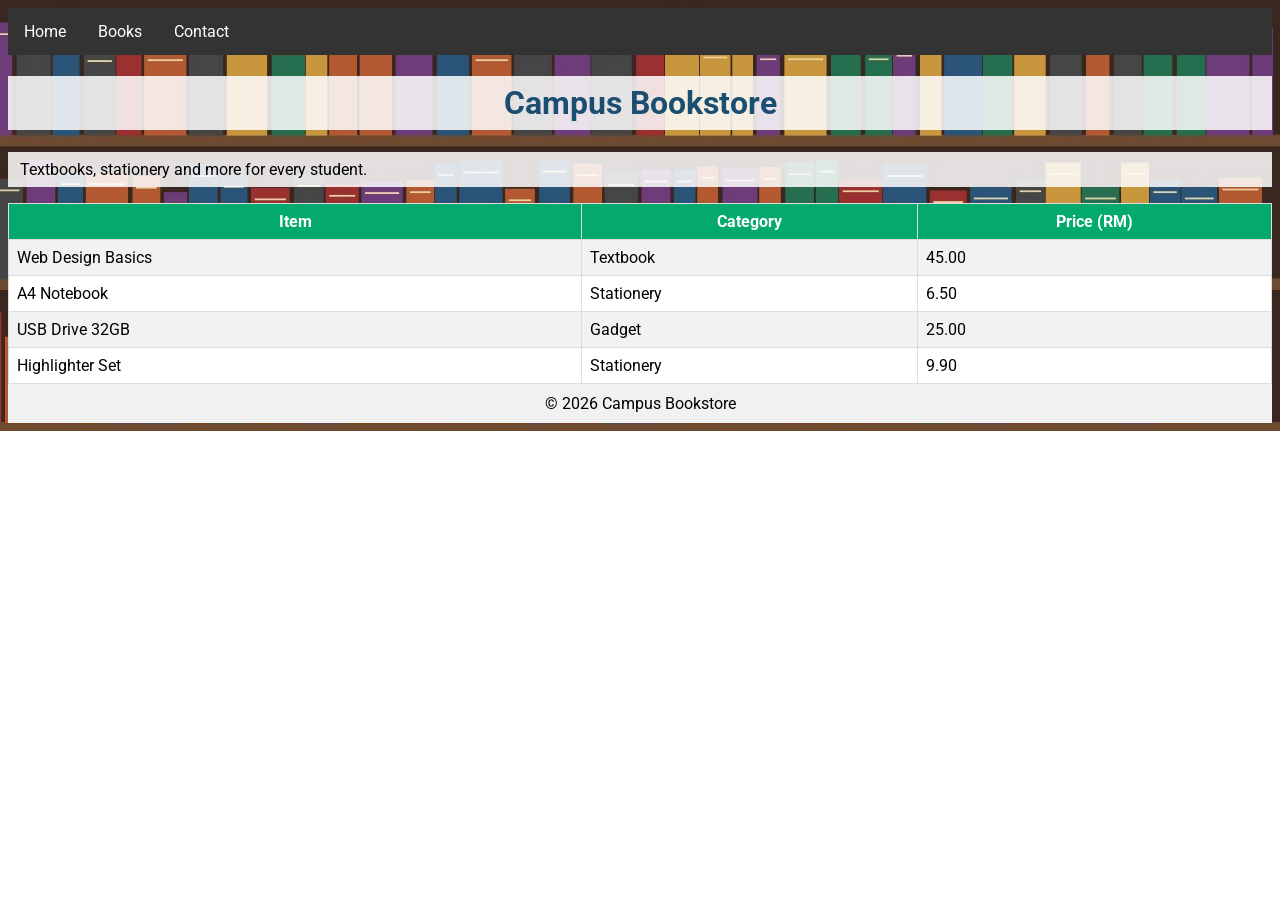
<file: Lab 5/Exercise B/Part 1/shop.html>
<!DOCTYPE html>
<html lang="en">
<head>
<meta charset="utf-8">
<title>Campus Bookstore</title>
<link href="https://fonts.googleapis.com/css2?family=Roboto:wght@400;700&amp;display=swap" rel="stylesheet">
<link rel="stylesheet" href="shop.css">
<style>
h1 { text-align: center; }
</style>
</head>
<body>
<!-- Error 1 (shop.html, Line 7): rel="stylesheets" is not a valid link type, so shop.css never loaded. Corrected to rel="stylesheet". -->
<!-- Error 2 (shop.html, Lines 10-12): the style element was placed inside the body, which is invalid HTML. Moved it into the head. -->
<!-- Error 3 (shop.html, Line 18): inline style used an equals sign (color=#1B4F72;) instead of a colon, so the title was not blue. Corrected to color: #1B4F72;. -->
<!-- Error 4 (shop.html, Line 20): table id="product" did not match the #products selectors in shop.css (Lines 26, 30, 34, 37, 40), so no table style applied. Changed the id to "products". -->
<!-- Error 5 (shop.css, Line 2): font name misspelled as 'Robotto'. Corrected to 'Roboto'. -->
<!-- Error 6 (shop.css, Line 4): background-repeat value "no repeat" has a space. Corrected to no-repeat so the image shows once. -->
<!-- Error 7 (shop.css, Line 5): property name misspelled as bacground-position. Corrected to background-position. -->
<!-- Error 8 (shop.css, Line 18): li a used display: inline, so the padding did not make a block link. Corrected to display: block. -->
<!-- Error 9 (shop.css, Line 23): invalid selector li:a:hover. Corrected to li a:hover. -->
<!-- Error 10 (shop.css, Line 27): border-collapse value "collapsed" is invalid. Corrected to collapse, which gives single borders. -->
<!-- Error 11 (shop.css, Line 34): tr:nth-child(2) colours only one row. Corrected to tr:nth-child(even) for alternating rows. -->
<!-- Error 12 (shop.css, Line 37): pseudo-class tr:hovered does not exist. Corrected to tr:hover. -->
<!-- Error 13 (shop.css, Line 45): missing semicolon after background-color: #f1f1f1 in the footer rule. Added the semicolon. -->
<ul>
<li><a href="#home">Home</a></li>
<li><a href="#books">Books</a></li>
<li><a href="#contact">Contact</a></li>
</ul>
<h1 style="color: #1B4F72;">Campus Bookstore</h1>
<p>Textbooks, stationery and more for every student.</p>
<table id="products">
<tr><th>Item</th><th>Category</th><th>Price (RM)</th></tr>
<tr><td>Web Design Basics</td><td>Textbook</td><td>45.00</td></tr>
<tr><td>A4 Notebook</td><td>Stationery</td><td>6.50</td></tr>
<tr><td>USB Drive 32GB</td><td>Gadget</td><td>25.00</td></tr>
<tr><td>Highlighter Set</td><td>Stationery</td><td>9.90</td></tr>
</table>
<footer>&copy; 2026 Campus Bookstore</footer>
</body>
</html>
</file>
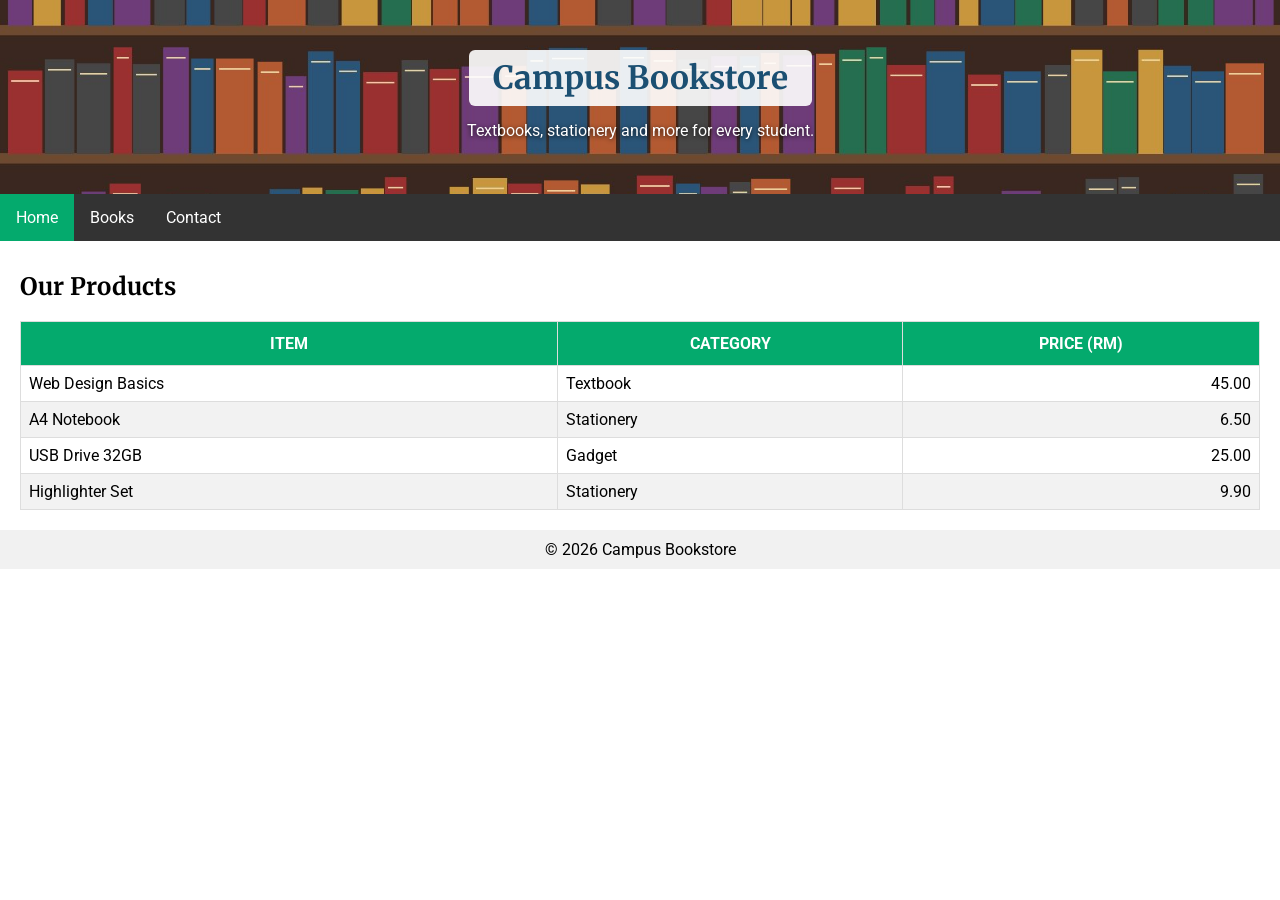
<file: Lab 5/Exercise B/Part 2/shop.html>
<!DOCTYPE html>
<html lang="en">
<head>
<meta charset="utf-8">
<meta name="viewport" content="width=device-width, initial-scale=1">
<title>Campus Bookstore</title>
<link href="https://fonts.googleapis.com/css2?family=Roboto:wght@400;700&amp;family=Merriweather:wght@400;700&amp;display=swap" rel="stylesheet">
<link rel="stylesheet" href="shop.css">
<style>
h1 { text-align: center; }
</style>
</head>
<body>
<!-- Error 1 (shop.html, Line 7): rel="stylesheets" is not a valid link type, so shop.css never loaded. Corrected to rel="stylesheet". -->
<!-- Error 2 (shop.html, Lines 10-12): the style element was placed inside the body, which is invalid HTML. Moved it into the head. -->
<!-- Error 3 (shop.html, Line 18): inline style used an equals sign (color=#1B4F72;) instead of a colon, so the title was not blue. Corrected to color: #1B4F72;. -->
<!-- Error 4 (shop.html, Line 20): table id="product" did not match the #products selectors in shop.css (Lines 26, 30, 34, 37, 40), so no table style applied. Changed the id to "products". -->
<!-- Error 5 (shop.css, Line 2): font name misspelled as 'Robotto'. Corrected to 'Roboto'. -->
<!-- Error 6 (shop.css, Line 4): background-repeat value "no repeat" has a space. Corrected to no-repeat so the image shows once. -->
<!-- Error 7 (shop.css, Line 5): property name misspelled as bacground-position. Corrected to background-position. -->
<!-- Error 8 (shop.css, Line 18): li a used display: inline, so the padding did not make a block link. Corrected to display: block. -->
<!-- Error 9 (shop.css, Line 23): invalid selector li:a:hover. Corrected to li a:hover. -->
<!-- Error 10 (shop.css, Line 27): border-collapse value "collapsed" is invalid. Corrected to collapse, which gives single borders. -->
<!-- Error 11 (shop.css, Line 34): tr:nth-child(2) colours only one row. Corrected to tr:nth-child(even) for alternating rows. -->
<!-- Error 12 (shop.css, Line 37): pseudo-class tr:hovered does not exist. Corrected to tr:hover. -->
<!-- Error 13 (shop.css, Line 45): missing semicolon after background-color: #f1f1f1 in the footer rule. Added the semicolon. -->

<header id="home">
  <h1 style="color: #1B4F72;">Campus Bookstore</h1>
  <p>Textbooks, stationery and more for every student.</p>
</header>

<nav>
  <ul>
    <li><a class="active" href="#home">Home</a></li>
    <li><a href="#books">Books</a></li>
    <li><a href="#contact">Contact</a></li>
  </ul>
</nav>

<main>
  <section id="books">
    <h2>Our Products</h2>
    <table id="products">
      <thead>
        <tr><th>Item</th><th>Category</th><th>Price (RM)</th></tr>
      </thead>
      <tbody>
        <tr><td>Web Design Basics</td><td>Textbook</td><td class="price">45.00</td></tr>
        <tr><td>A4 Notebook</td><td>Stationery</td><td class="price">6.50</td></tr>
        <tr><td>USB Drive 32GB</td><td>Gadget</td><td class="price">25.00</td></tr>
        <tr><td>Highlighter Set</td><td>Stationery</td><td class="price">9.90</td></tr>
      </tbody>
    </table>
  </section>
</main>

<footer id="contact">&copy; 2026 Campus Bookstore</footer>
</body>
</html>
</file>
<file: Lab 5/Exercise A/food.css>
/*external css stylesheet for food.html*/

body{
    margin:0;
    font-family:'Open Sans',Arial,sans-serif;
    background-color:#FBF7F0;
    color:#2C2C2C;
    line-height:1.6;
}

/*header*/
header{
    background-image:url("header-bg.jpg");
    background-size:cover;
    background-position:center;
    background-repeat:no-repeat;
    color:white;
    text-align:center;
    padding:70px 20px 110px;
}

header h1{
    margin:0 0 10px;
    font-family:'Poppins',Arial,sans-serif;
    font-size:2.6rem;
    text-shadow:0 2px 6px rgba(0,0,0,0.7);
}

header p{
    display:inline-block;
    margin:0;
    padding:4px 12px;
    background-color: rgba(0,0,0,0.5);
    border-radius:4px;
    font-size:0.95rem;
}

/* Navigation bar*/
nav ul{
    list-style-type:none;
    overflow:hidden;
    background-color:#333;
    margin:0;
    padding:0;
}

nav li{
    float:left;
}

nav li a{
    display:block;
    padding:14px 20px;
    color:white;
    font-size:0.9rem;
    text-decoration:none;
}

nav li a:hover{
    background-color:#111;
}

nav li a:active{
    background-color:#E67E22;
}

/*Content  section and text formatting*/
main{
    width:90%;
    max-width:980px;
    margin: 0 auto;
    padding: 24px 0 10px;
}

h2{
    margin:28px 0 14px;
    font-family:'Poppins',Arial,sans-serif;
    font-size:1.4rem;
}

main p{
    text-align:justify;
    line-height:1.7;
    font-size:0.95rem;
}

/*Styled Table*/
#stalls{
    border-collapse:collapse;
    width:100%;
    margin-bottom:20px;
    font-size:0.9rem;
}

#stalls th, #stalls td{
    border:1px solid #ddd;
    padding:10px 12px;
    text-align:left;
}

#stalls th{
    background-color:#E67E22;
    color:white;
    text-align:center;
    text-transform:uppercase;
}

#stalls tbody tr{
    background-color:white;
}
#stalls tbody tr:nth-child(even){
    background-color: #F2F2F2;
}
#stalls tbody tr:hover{
    background-color:#FDEBD0;
}
#stalls td.price{
    text-align:right;
}

/*Footer*/
footer{
    margin-top:20px;
    padding:14px 20px;
    background-color:#EFE6D8;
    text-align:center;
    font-size:0.8rem;
}

footer p{
    margin:0;
}
footer a {
    color:inherit;
}

/*Responsive smaller screens*/
@media (max-width:600px){
    header {
        padding:40px 12px 70px;
    }
    
    header h1{
        font-size:1.8rem;
    }

    nav li a {
        padding: 12px 14px;
    }
    #stalls {
        font-size:0.8rem;
    }
    #stalls th, #stalls td{
        padding:8px 6px;
    }
}
</file>
<file: Lab 6/Problem A/style.css>
/* ---------- Page ---------- */
body {
  font-family: Arial, Helvetica, sans-serif;
  background: #f1f4f8;
  color: #1f2d3d;
  margin: 0;
  padding: 0 0 20px;
}

/* ---------- Header ---------- */
header {
  background: #1b4f72;
  color: #fff;
  padding: 18px 24px;
}
header h1 { margin: 0 0 4px; font-size: 1.6rem; }
header p  { margin: 0; font-size: 0.9rem; }

/* ---------- Sections ---------- */
main { max-width: 760px; margin: 16px auto; padding: 0 12px; }
section {
  background: #fff;
  border: 1px solid #d8dee6;
  border-radius: 6px;
  padding: 14px 16px;
  margin-bottom: 14px;
}
#playerSection input[type="text"] {
  padding: 6px 8px;
  border: 1px solid #aab4c0;
  border-radius: 4px;
}
#welcome { margin: 8px 0 0; font-weight: bold; color: #1b4f72; }

/* ---------- Buttons (padding, background colour, pointer, hover) ---------- */
button {
  padding: 8px 16px;
  background: #2980b9;
  color: #fff;
  border: none;
  border-radius: 4px;
  cursor: pointer;
  font-size: 0.95rem;
}
button:hover { background: #1b4f72; }

/* ---------- Game arena and images (fixed size 120px) ---------- */
.choices { margin-bottom: 12px; }
.arena {
  display: flex;
  justify-content: center;
  align-items: center;
  gap: 24px;
}
figure { margin: 0; text-align: center; }
figcaption { font-weight: bold; margin-bottom: 6px; }
img {
  width: 120px;
  height: 120px;
  border-radius: 20px;
  background: #cfd6de;
  object-fit: contain;
}
.vs { font-weight: bold; font-size: 1.3rem; color: #5d6d7e; }

/* ---------- Result and scoreboard ---------- */
#result { font-size: 1.2rem; font-weight: bold; min-height: 1.5em; margin: 0 0 8px; }
.score span { font-weight: bold; margin-right: 14px; }

/* ---------- History table ---------- */
#history {
  width: 100%;
  border-collapse: collapse;
  margin-bottom: 12px;
}
#history th, #history td {
  border: 1px solid #b8c2cc;
  padding: 6px 10px;
  text-align: center;
}
#history th { background: #1b4f72; color: #fff; }
#summary { font-weight: bold; min-height: 1.4em; }

/* ---------- Footer ---------- */
footer { text-align: center; color: #5d6d7e; font-size: 0.85rem; }
footer p { margin: 4px 0; }
</file>
<file: Lab 6/Problem B/style.css>
/* ---------- Page ---------- */
body {
  font-family: Arial, Helvetica, sans-serif;
  background: #f1f4f8;
  color: #1f2d3d;
  margin: 20px;
}
h2 { color: #1b4f72; }

/* ---------- Form ---------- */
form {
  display: inline-block;
  background: #fff;
  border: 1px solid #d8dee6;
  border-radius: 6px;
  padding: 14px 18px;
}
label { display: block; font-weight: bold; margin-top: 8px; }
input[type="text"] {
  width: 220px;
  padding: 6px 8px;
  margin: 4px 0 6px;
  border: 1px solid #aab4c0;
  border-radius: 4px;
}

/* ---------- Buttons with hover effect ---------- */
button {
  padding: 8px 16px;
  margin-top: 8px;
  background: #2980b9;
  color: #fff;
  border: none;
  border-radius: 4px;
  cursor: pointer;
}
button:hover { background: #1b4f72; }

/* ---------- Result and date ---------- */
#result { font-weight: bold; margin-bottom: 0; }
#checkedOn { font-weight: bold; color: #1e8449; margin-top: 2px; }

/* ---------- Grade table: borders, padding, header background ---------- */
table { border-collapse: collapse; margin-top: 12px; background: #fff; }
th, td { border: 1px solid #b8c2cc; padding: 8px 22px; text-align: center; }
th { background: #1b4f72; color: #fff; }
</file>
<file: Lab 5/Exercise B/Part 1/shop.css>
body {
  font-family: 'Roboto', sans-serif;
  background-image: url("books.jpg");
  background-repeat: no-repeat;
  background-position: right top;
  background-size:cover;
}
ul {
  list-style-type: none;
  margin: 0;
  padding: 0;
  overflow: hidden;
  background-color: #333;
}
li {
  float: left;
}
li a {
  display: block;
  color: white;
  padding: 14px 16px;
  text-decoration: none;
}
li a:hover {
  background-color: #111;
}
#products {
  border-collapse: collapse;
  width: 100%;
}
#products td, #products th {
  border: 1px solid #ddd;
  padding: 8px;
}
#products tr:nth-child(even) {
  background-color: #f2f2f2;
}
#products tr:hover {
  background-color: #ddd;
}
#products th {
  background-color: #04AA6D;
  color: white;
}
footer {
  background-color: #f1f1f1;
  text-align: center;
  padding: 10px;
}
h1,
p {
  background-color: rgba(255, 255, 255, 0.85);
  padding: 8px 12px;
}

#products tr {
  background-color: white;
}

#products tr:nth-child(even) {
  background-color: #f2f2f2;
}
</file>
<file: Lab 5/Exercise B/Part 2/shop.css>
/* shop.css - stylesheet for the Campus Bookstore page */

/* Page: Roboto font and paper.gif shown once at the top right */
body {
  margin: 0;
  font-family: 'Roboto', sans-serif;
  background-color: white;
  background-image: url("books.jpg");
  background-repeat: no-repeat;
  background-position: right top;
  background-size:cover;
}

/* Headings use the second Google Font (Merriweather) */
h1,
h2 {
  font-family: 'Merriweather', serif;
}

/* Paragraphs: comfortable line spacing */
p {
  line-height: 1.6;
}

/* Header: cover background image, white text.
   paper.gif is layered on top so it stays visible at the top right. */
header {
  background-image: url("books.jpg");;
  background-repeat: no-repeat;
  background-position: center;
  background-size:cover;
  color: white;
  text-align: center;
  padding: 50px 20px;
}

/* Title sits on a light panel so the blue title stays readable */
header h1 {
  display: inline-block;
  margin: 0 0 12px;
  padding: 8px 24px;
  background-color: rgba(255, 255, 255, 0.9);
  border-radius: 6px;
}

header p {
  margin: 0;
  text-shadow: 0 1px 4px rgba(0, 0, 0, 0.8);
}

/* Navigation bar: dark horizontal menu */
ul {
  list-style-type: none;
  margin: 0;
  padding: 0;
  overflow: hidden;
  background-color: #333;
}

/* Menu items sit side by side */
li {
  float: left;
}

/* Links fill the whole item (block) with padding */
li a {
  display: block;
  color: white;
  padding: 14px 16px;
  text-decoration: none;
}

/* Hover effect on menu links */
li a:hover {
  background-color: #111;
}

/* Current page link (green, like Figure 5.3) */
li a.active {
  background-color: #04AA6D;
}

/* Main content */
main {
  padding: 10px 20px 20px;
  background-color: white;
}

/* Table: single borders, full width */
#products {
  border-collapse: collapse;
  width: 100%;
}

/* Cell borders and padding */
#products td,
#products th {
  border: 1px solid #ddd;
  padding: 8px;
}

/* White odd rows (so no background shows through the table) */
#products tbody tr {
  background-color: white;
}

/* Grey even rows */
#products tbody tr:nth-child(even) {
  background-color: #f2f2f2;
}

/* Row hover effect */
#products tbody tr:hover {
  background-color: #ddd;
}

/* Header row: green, uppercase, centred, 12px top and bottom padding */
#products th {
  background-color: #04AA6D;
  color: white;
  text-transform: uppercase;
  text-align: center;
  padding-top: 12px;
  padding-bottom: 12px;
}

/* Price column aligned to the right */
#products td.price {
  text-align: right;
}

/* Footer: subtle background, centred text, padding */
footer {
  background-color: #f1f1f1;
  text-align: center;
  padding: 10px;
}
</file>
